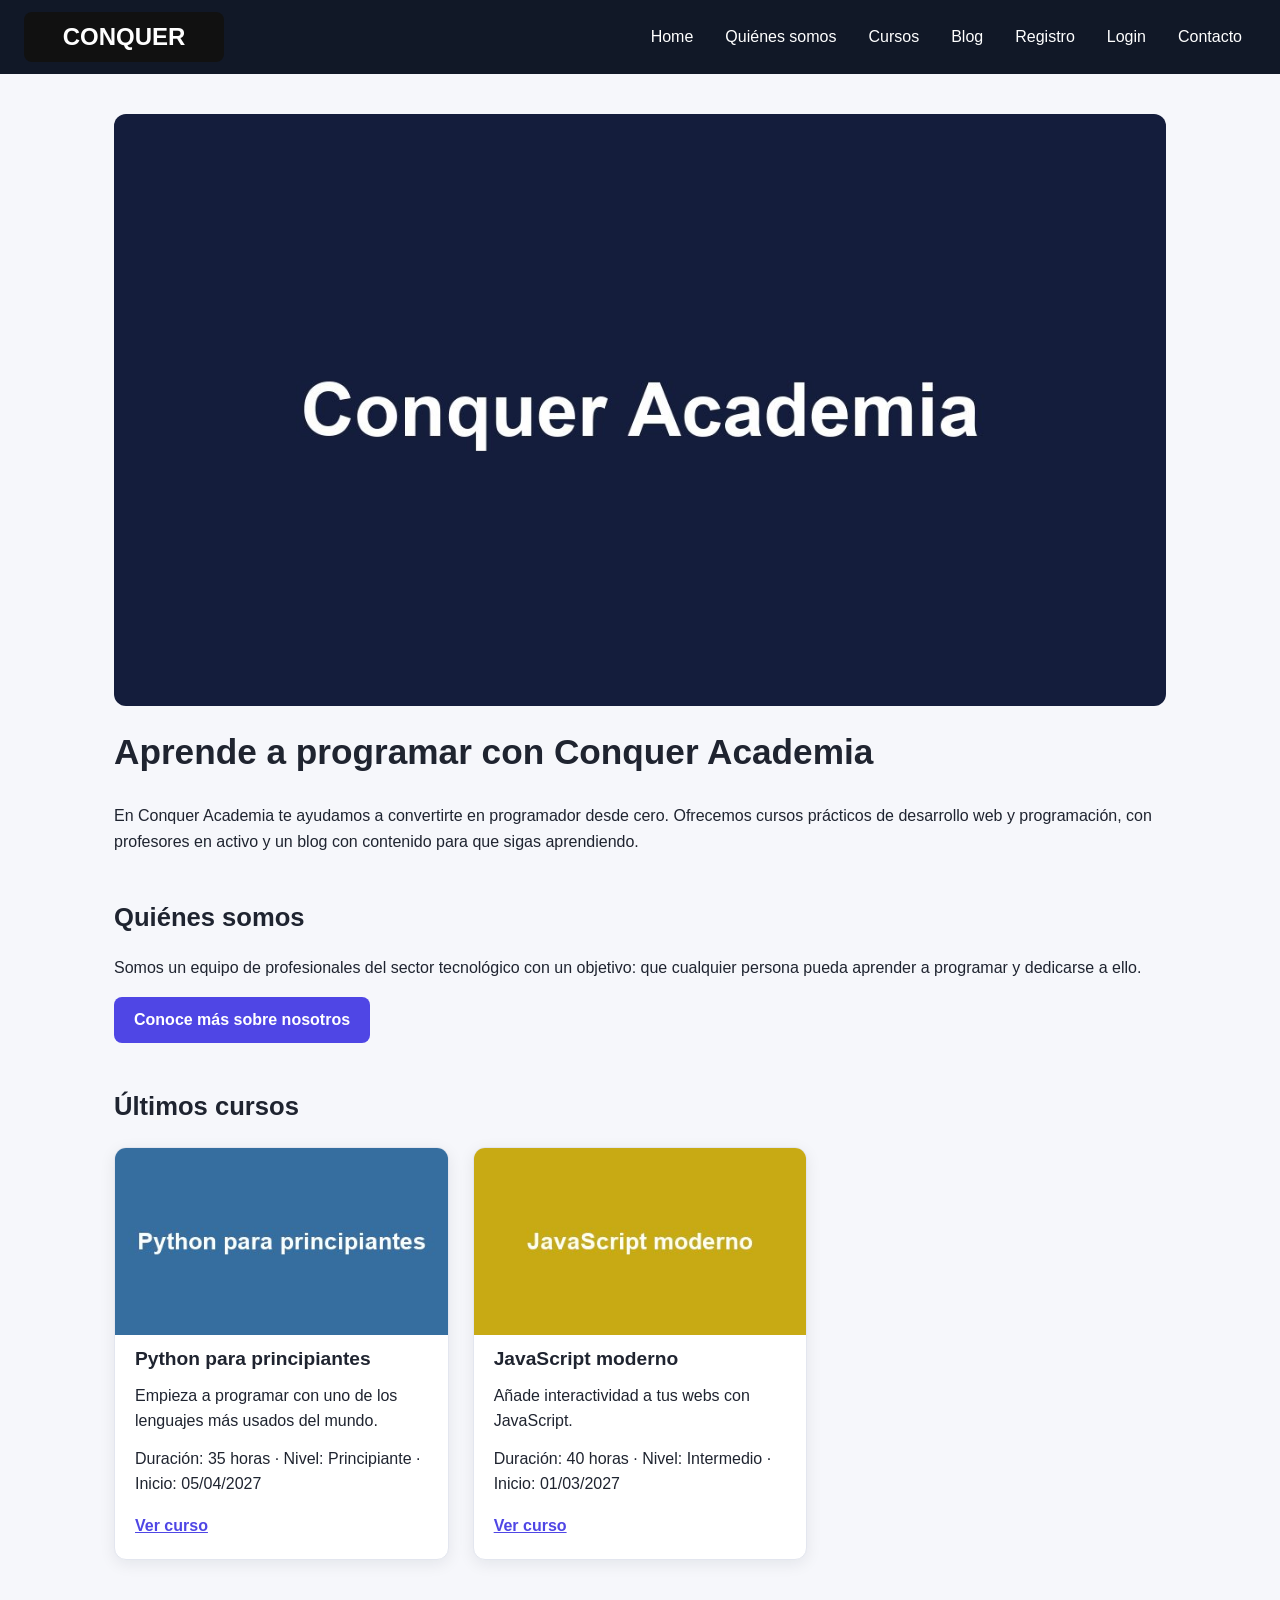
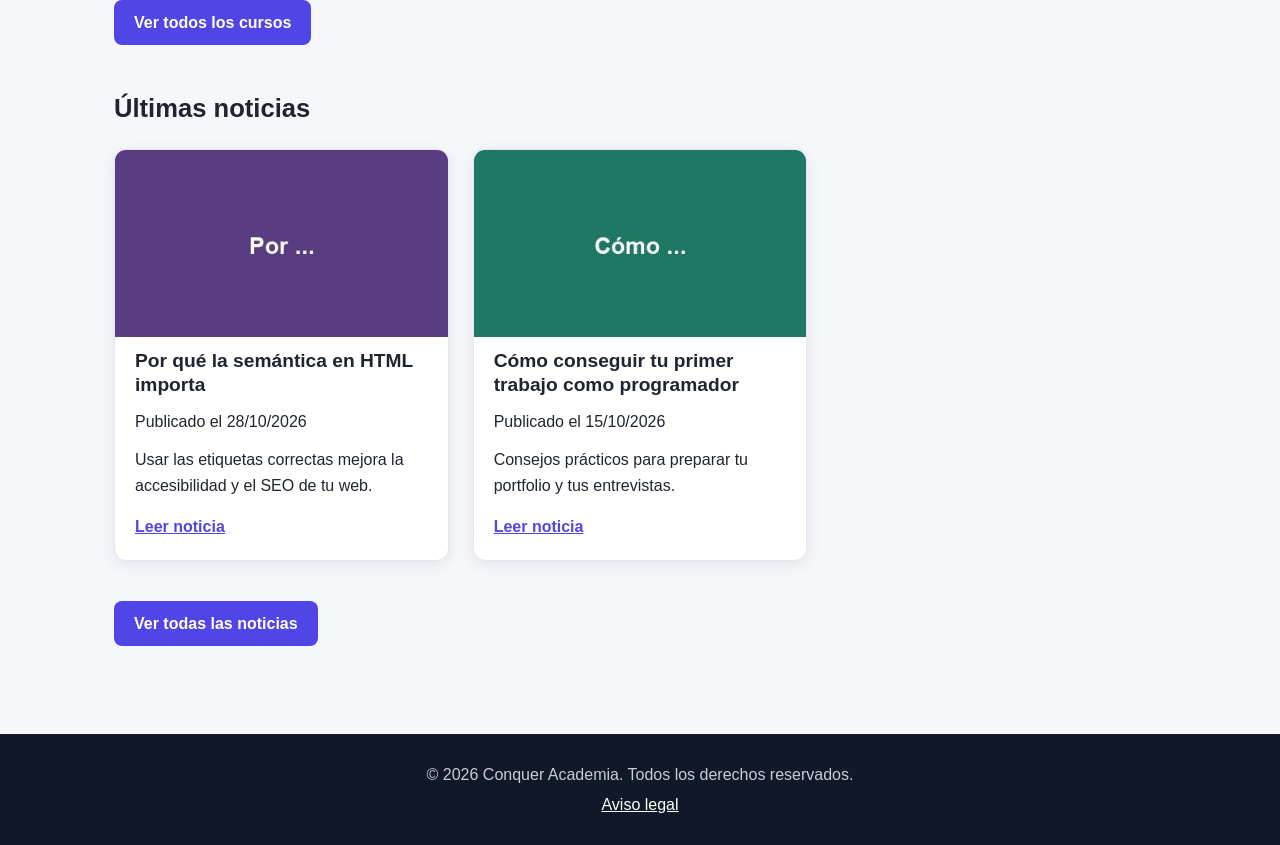
<file: index.html>
<!DOCTYPE html>
<html lang="es">
<head>
  <meta charset="UTF-8">
  <meta name="viewport" content="width=device-width, initial-scale=1.0">
  <title>Inicio | Conquer Academia</title>
  <meta name="description" content="Conquer Academia: cursos online de programación y desarrollo web con profesores expertos y un blog con contenido útil.">
  <link rel="stylesheet" href="css/estilos.css">
</head>
<body>
  <header>
    <a href="index.html"><img src="img/logo-conquer.svg" alt="Logotipo de Conquer Academia" width="200" height="50"></a>
    <nav>
      <ul>
          <li><a href="index.html">Home</a></li>
          <li><a href="quienes-somos.html">Quiénes somos</a></li>
          <li><a href="cursos.html">Cursos</a></li>
          <li><a href="blog.html">Blog</a></li>
          <li><a href="registro.html">Registro</a></li>
          <li><a href="login.html">Login</a></li>
          <li><a href="contacto.html">Contacto</a></li>
      </ul>
    </nav>
  </header>

  <main>
    <section>
      <picture>
        <source media="(max-width: 600px)" srcset="img/home/hero-movil-400.jpg 400w, img/home/hero-movil-800.jpg 800w">
        <source media="(min-width: 601px)" srcset="img/home/hero-800.jpg 800w, img/home/hero-1200.jpg 1200w">
        <img src="img/home/hero-1200.jpg" alt="Alumnos aprendiendo a programar en Conquer Academia" width="1200" height="675">
      </picture>
      <h1>Aprende a programar con Conquer Academia</h1>
      <p>En Conquer Academia te ayudamos a convertirte en programador desde cero. Ofrecemos cursos prácticos de desarrollo web y programación, con profesores en activo y un blog con contenido para que sigas aprendiendo.</p>
    </section>

    <section>
      <h2>Quiénes somos</h2>
      <p>Somos un equipo de profesionales del sector tecnológico con un objetivo: que cualquier persona pueda aprender a programar y dedicarse a ello.</p>
      <a href="quienes-somos.html">Conoce más sobre nosotros</a>
    </section>

    <section>
      <h2>Últimos cursos</h2>
      <article>
        <img src="img/cursos/python-800.jpg" srcset="img/cursos/python-400.jpg 400w, img/cursos/python-800.jpg 800w, img/cursos/python-1200.jpg 1200w" sizes="(max-width: 600px) 400px, 400px" alt="Imagen del curso Python para principiantes" width="800" height="450">
        <h3>Python para principiantes</h3>
        <p>Empieza a programar con uno de los lenguajes más usados del mundo.</p>
        <p>Duración: 35 horas · Nivel: Principiante · Inicio: <time>05/04/2027</time></p>
        <a href="curso-python.html">Ver curso</a>
      </article>
      <article>
        <img src="img/cursos/javascript-800.jpg" srcset="img/cursos/javascript-400.jpg 400w, img/cursos/javascript-800.jpg 800w, img/cursos/javascript-1200.jpg 1200w" sizes="(max-width: 600px) 400px, 400px" alt="Imagen del curso JavaScript moderno" width="800" height="450">
        <h3>JavaScript moderno</h3>
        <p>Añade interactividad a tus webs con JavaScript.</p>
        <p>Duración: 40 horas · Nivel: Intermedio · Inicio: <time>01/03/2027</time></p>
        <a href="curso-javascript.html">Ver curso</a>
      </article>
      <p><a href="cursos.html">Ver todos los cursos</a></p>
    </section>

    <section>
      <h2>Últimas noticias</h2>
      <article>
        <img src="img/blog/semantica-800.jpg" srcset="img/blog/semantica-400.jpg 400w, img/blog/semantica-800.jpg 800w, img/blog/semantica-1200.jpg 1200w" sizes="(max-width: 600px) 400px, 400px" alt="Imagen de la noticia: Por qué la semántica en HTML importa" width="800" height="450">
        <h3>Por qué la semántica en HTML importa</h3>
        <p>Publicado el <time>28/10/2026</time></p>
        <p>Usar las etiquetas correctas mejora la accesibilidad y el SEO de tu web.</p>
        <a href="noticia-semantica-html.html">Leer noticia</a>
      </article>
      <article>
        <img src="img/blog/trabajo-800.jpg" srcset="img/blog/trabajo-400.jpg 400w, img/blog/trabajo-800.jpg 800w, img/blog/trabajo-1200.jpg 1200w" sizes="(max-width: 600px) 400px, 400px" alt="Imagen de la noticia: Cómo conseguir tu primer trabajo como programador" width="800" height="450">
        <h3>Cómo conseguir tu primer trabajo como programador</h3>
        <p>Publicado el <time>15/10/2026</time></p>
        <p>Consejos prácticos para preparar tu portfolio y tus entrevistas.</p>
        <a href="noticia-primer-trabajo.html">Leer noticia</a>
      </article>
      <p><a href="blog.html">Ver todas las noticias</a></p>
    </section>
  </main>

  <footer>
    <p>&copy; 2026 Conquer Academia. Todos los derechos reservados.</p>
    <p><a href="aviso-legal.html">Aviso legal</a></p>
  </footer>
</body>
</html>
</file>
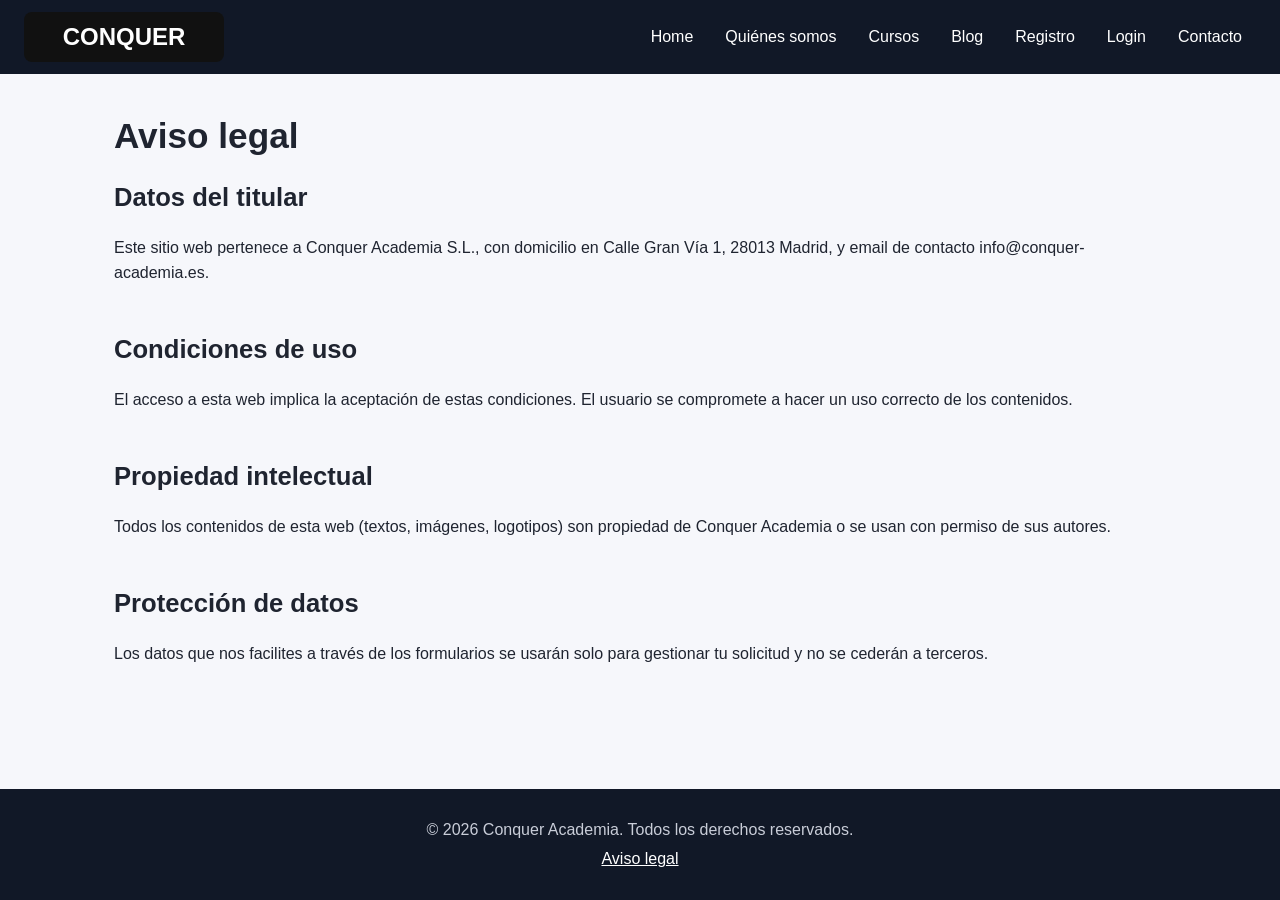
<file: aviso-legal.html>
<!DOCTYPE html>
<html lang="es">
<head>
  <meta charset="UTF-8">
  <meta name="viewport" content="width=device-width, initial-scale=1.0">
  <title>Aviso legal | Conquer Academia</title>
  <meta name="description" content="Aviso legal de Conquer Academia: datos del titular, condiciones de uso y protección de datos.">
  <link rel="stylesheet" href="css/estilos.css">
</head>
<body>
  <header>
    <a href="index.html"><img src="img/logo-conquer.svg" alt="Logotipo de Conquer Academia" width="200" height="50"></a>
    <nav>
      <ul>
          <li><a href="index.html">Home</a></li>
          <li><a href="quienes-somos.html">Quiénes somos</a></li>
          <li><a href="cursos.html">Cursos</a></li>
          <li><a href="blog.html">Blog</a></li>
          <li><a href="registro.html">Registro</a></li>
          <li><a href="login.html">Login</a></li>
          <li><a href="contacto.html">Contacto</a></li>
      </ul>
    </nav>
  </header>

  <main>
    <h1>Aviso legal</h1>

    <section>
      <h2>Datos del titular</h2>
      <p>Este sitio web pertenece a Conquer Academia S.L., con domicilio en Calle Gran Vía 1, 28013 Madrid, y email de contacto info@conquer-academia.es.</p>
    </section>

    <section>
      <h2>Condiciones de uso</h2>
      <p>El acceso a esta web implica la aceptación de estas condiciones. El usuario se compromete a hacer un uso correcto de los contenidos.</p>
    </section>

    <section>
      <h2>Propiedad intelectual</h2>
      <p>Todos los contenidos de esta web (textos, imágenes, logotipos) son propiedad de Conquer Academia o se usan con permiso de sus autores.</p>
    </section>

    <section>
      <h2>Protección de datos</h2>
      <p>Los datos que nos facilites a través de los formularios se usarán solo para gestionar tu solicitud y no se cederán a terceros.</p>
    </section>
  </main>

  <footer>
    <p>&copy; 2026 Conquer Academia. Todos los derechos reservados.</p>
    <p><a href="aviso-legal.html">Aviso legal</a></p>
  </footer>
</body>
</html>
</file>
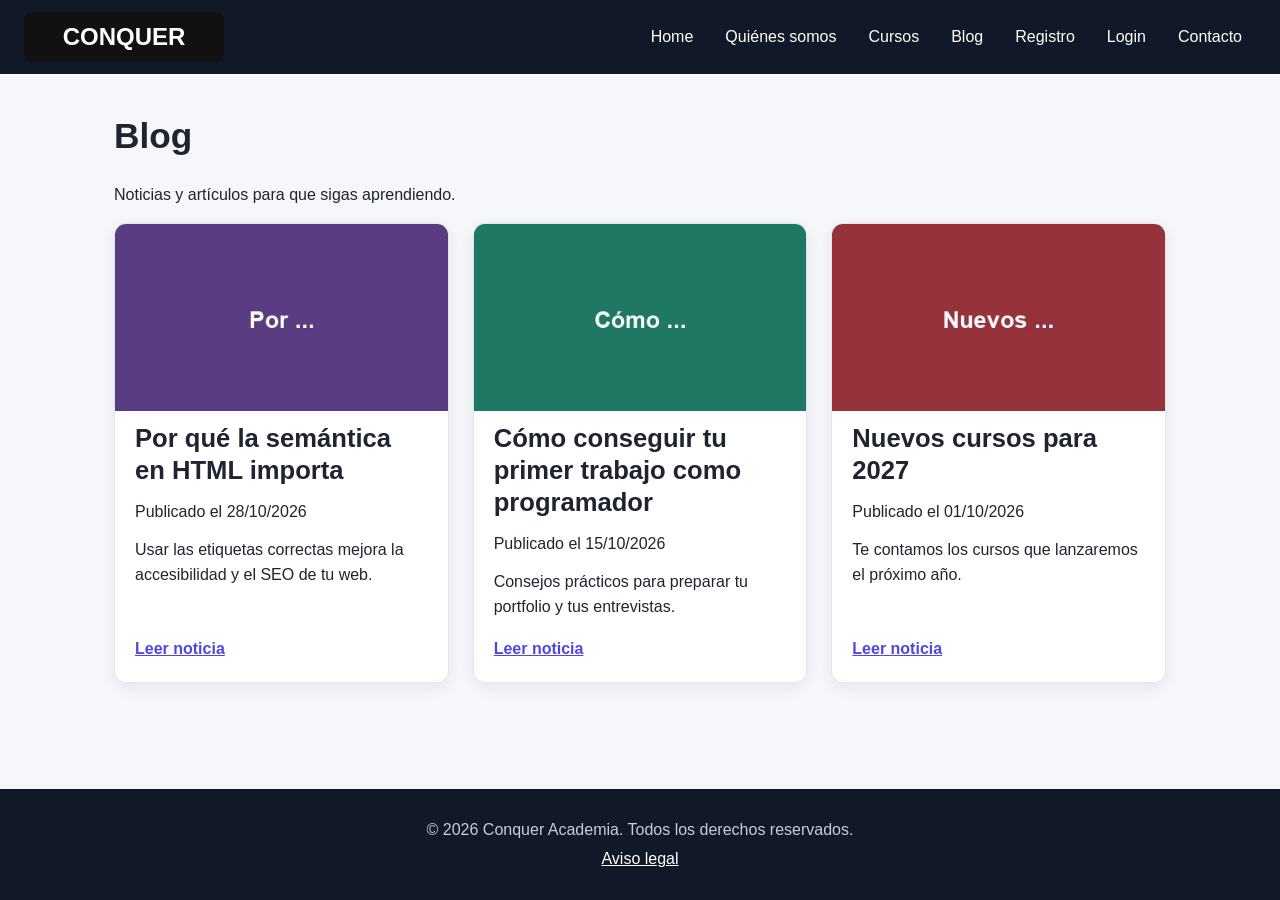
<file: blog.html>
<!DOCTYPE html>
<html lang="es">
<head>
  <meta charset="UTF-8">
  <meta name="viewport" content="width=device-width, initial-scale=1.0">
  <title>Blog | Conquer Academia</title>
  <meta name="description" content="Blog de Conquer Academia: noticias, consejos y artículos sobre programación y desarrollo web.">
  <link rel="stylesheet" href="css/estilos.css">
</head>
<body>
  <header>
    <a href="index.html"><img src="img/logo-conquer.svg" alt="Logotipo de Conquer Academia" width="200" height="50"></a>
    <nav>
      <ul>
          <li><a href="index.html">Home</a></li>
          <li><a href="quienes-somos.html">Quiénes somos</a></li>
          <li><a href="cursos.html">Cursos</a></li>
          <li><a href="blog.html">Blog</a></li>
          <li><a href="registro.html">Registro</a></li>
          <li><a href="login.html">Login</a></li>
          <li><a href="contacto.html">Contacto</a></li>
      </ul>
    </nav>
  </header>

  <main>
    <h1>Blog</h1>
    <p>Noticias y artículos para que sigas aprendiendo.</p>
    <section>
      <article>
        <img src="img/blog/semantica-800.jpg" srcset="img/blog/semantica-400.jpg 400w, img/blog/semantica-800.jpg 800w, img/blog/semantica-1200.jpg 1200w" sizes="(max-width: 600px) 400px, 400px" alt="Imagen de la noticia: Por qué la semántica en HTML importa" width="800" height="450">
        <h2>Por qué la semántica en HTML importa</h2>
        <p>Publicado el <time>28/10/2026</time></p>
        <p>Usar las etiquetas correctas mejora la accesibilidad y el SEO de tu web.</p>
        <a href="noticia-semantica-html.html">Leer noticia</a>
      </article>
      <article>
        <img src="img/blog/trabajo-800.jpg" srcset="img/blog/trabajo-400.jpg 400w, img/blog/trabajo-800.jpg 800w, img/blog/trabajo-1200.jpg 1200w" sizes="(max-width: 600px) 400px, 400px" alt="Imagen de la noticia: Cómo conseguir tu primer trabajo como programador" width="800" height="450">
        <h2>Cómo conseguir tu primer trabajo como programador</h2>
        <p>Publicado el <time>15/10/2026</time></p>
        <p>Consejos prácticos para preparar tu portfolio y tus entrevistas.</p>
        <a href="noticia-primer-trabajo.html">Leer noticia</a>
      </article>
      <article>
        <img src="img/blog/nuevos-cursos-800.jpg" srcset="img/blog/nuevos-cursos-400.jpg 400w, img/blog/nuevos-cursos-800.jpg 800w, img/blog/nuevos-cursos-1200.jpg 1200w" sizes="(max-width: 600px) 400px, 400px" alt="Imagen de la noticia: Nuevos cursos para 2027" width="800" height="450">
        <h2>Nuevos cursos para 2027</h2>
        <p>Publicado el <time>01/10/2026</time></p>
        <p>Te contamos los cursos que lanzaremos el próximo año.</p>
        <a href="noticia-nuevos-cursos.html">Leer noticia</a>
      </article>
    </section>
  </main>

  <footer>
    <p>&copy; 2026 Conquer Academia. Todos los derechos reservados.</p>
    <p><a href="aviso-legal.html">Aviso legal</a></p>
  </footer>
</body>
</html>
</file>
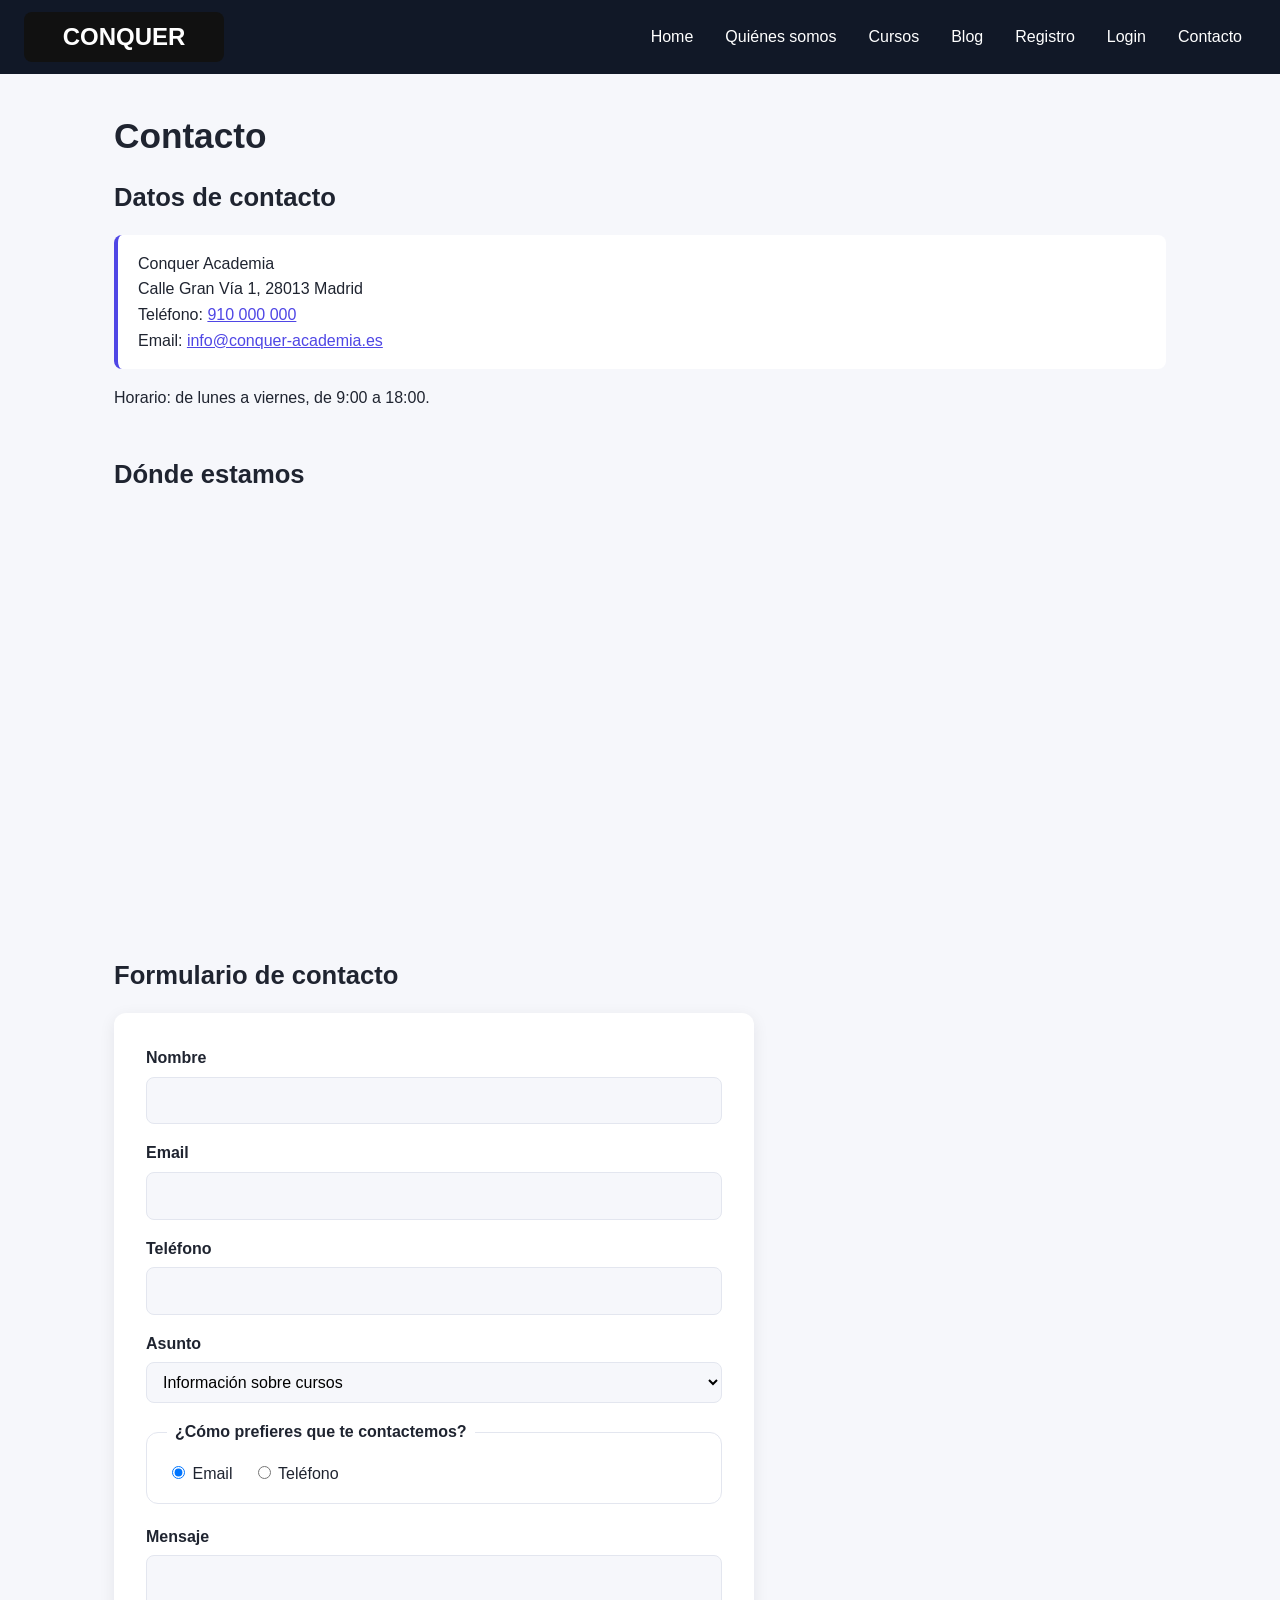
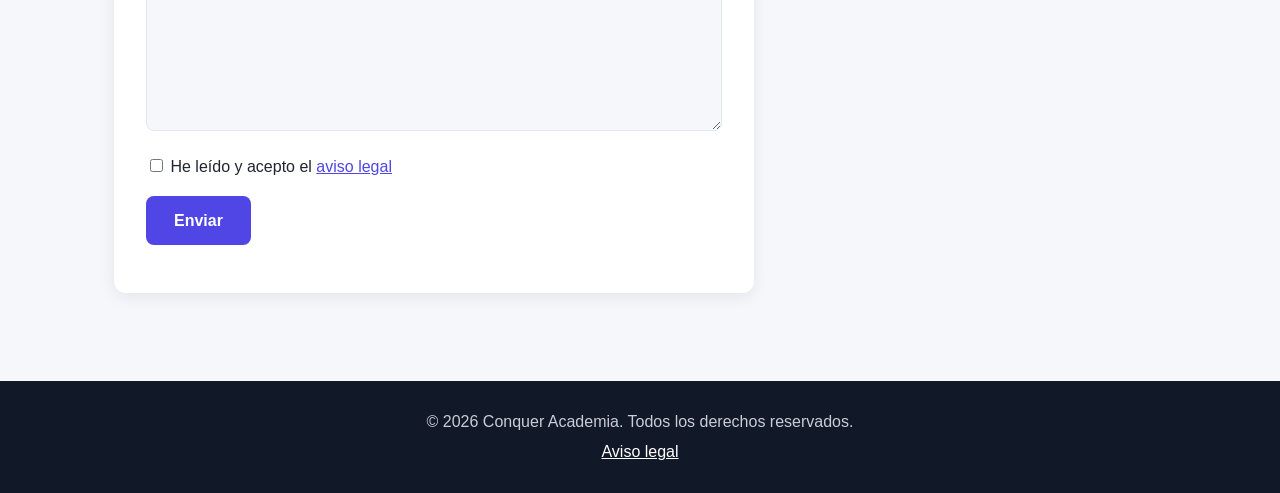
<file: contacto.html>
<!DOCTYPE html>
<html lang="es">
<head>
  <meta charset="UTF-8">
  <meta name="viewport" content="width=device-width, initial-scale=1.0">
  <title>Contacto | Conquer Academia</title>
  <meta name="description" content="Contacta con Conquer Academia: teléfono, email, dirección, mapa y formulario de contacto.">
  <link rel="stylesheet" href="css/estilos.css">
</head>
<body>
  <header>
    <a href="index.html"><img src="img/logo-conquer.svg" alt="Logotipo de Conquer Academia" width="200" height="50"></a>
    <nav>
      <ul>
          <li><a href="index.html">Home</a></li>
          <li><a href="quienes-somos.html">Quiénes somos</a></li>
          <li><a href="cursos.html">Cursos</a></li>
          <li><a href="blog.html">Blog</a></li>
          <li><a href="registro.html">Registro</a></li>
          <li><a href="login.html">Login</a></li>
          <li><a href="contacto.html">Contacto</a></li>
      </ul>
    </nav>
  </header>

  <main>
    <h1>Contacto</h1>

    <section>
      <h2>Datos de contacto</h2>
      <address>
        Conquer Academia<br>
        Calle Gran Vía 1, 28013 Madrid<br>
        Teléfono: <a href="tel:+34910000000">910 000 000</a><br>
        Email: <a href="mailto:info@conquer-academia.es">info@conquer-academia.es</a>
      </address>
      <p>Horario: de lunes a viernes, de 9:00 a 18:00.</p>
    </section>

    <section>
      <h2>Dónde estamos</h2>
      <iframe src="https://maps.google.com/maps?q=Gran%20Via%201%20Madrid&amp;output=embed" width="600" height="400" title="Mapa de la ubicación de Conquer Academia" loading="lazy"></iframe>
    </section>

    <section>
      <h2>Formulario de contacto</h2>
      <form action="#" method="post">
        <p>
          <label for="nombre">Nombre</label>
          <input type="text" id="nombre" name="nombre" required>
        </p>
        <p>
          <label for="email">Email</label>
          <input type="email" id="email" name="email" required>
        </p>
        <p>
          <label for="telefono">Teléfono</label>
          <input type="tel" id="telefono" name="telefono">
        </p>
        <p>
          <label for="asunto">Asunto</label>
          <select id="asunto" name="asunto">
            <option value="informacion">Información sobre cursos</option>
            <option value="matricula">Matrícula</option>
            <option value="otro">Otro</option>
          </select>
        </p>
        <fieldset>
          <legend>¿Cómo prefieres que te contactemos?</legend>
          <input type="radio" id="por-email" name="preferencia" value="email" checked>
          <label for="por-email">Email</label>
          <input type="radio" id="por-telefono" name="preferencia" value="telefono">
          <label for="por-telefono">Teléfono</label>
        </fieldset>
        <p>
          <label for="mensaje">Mensaje</label>
          <textarea id="mensaje" name="mensaje" rows="6" cols="40" required></textarea>
        </p>
        <p>
          <input type="checkbox" id="privacidad" name="privacidad" required>
          <label for="privacidad">He leído y acepto el <a href="aviso-legal.html">aviso legal</a></label>
        </p>
        <p><button type="submit">Enviar</button></p>
      </form>
    </section>
  </main>

  <footer>
    <p>&copy; 2026 Conquer Academia. Todos los derechos reservados.</p>
    <p><a href="aviso-legal.html">Aviso legal</a></p>
  </footer>
</body>
</html>
</file>
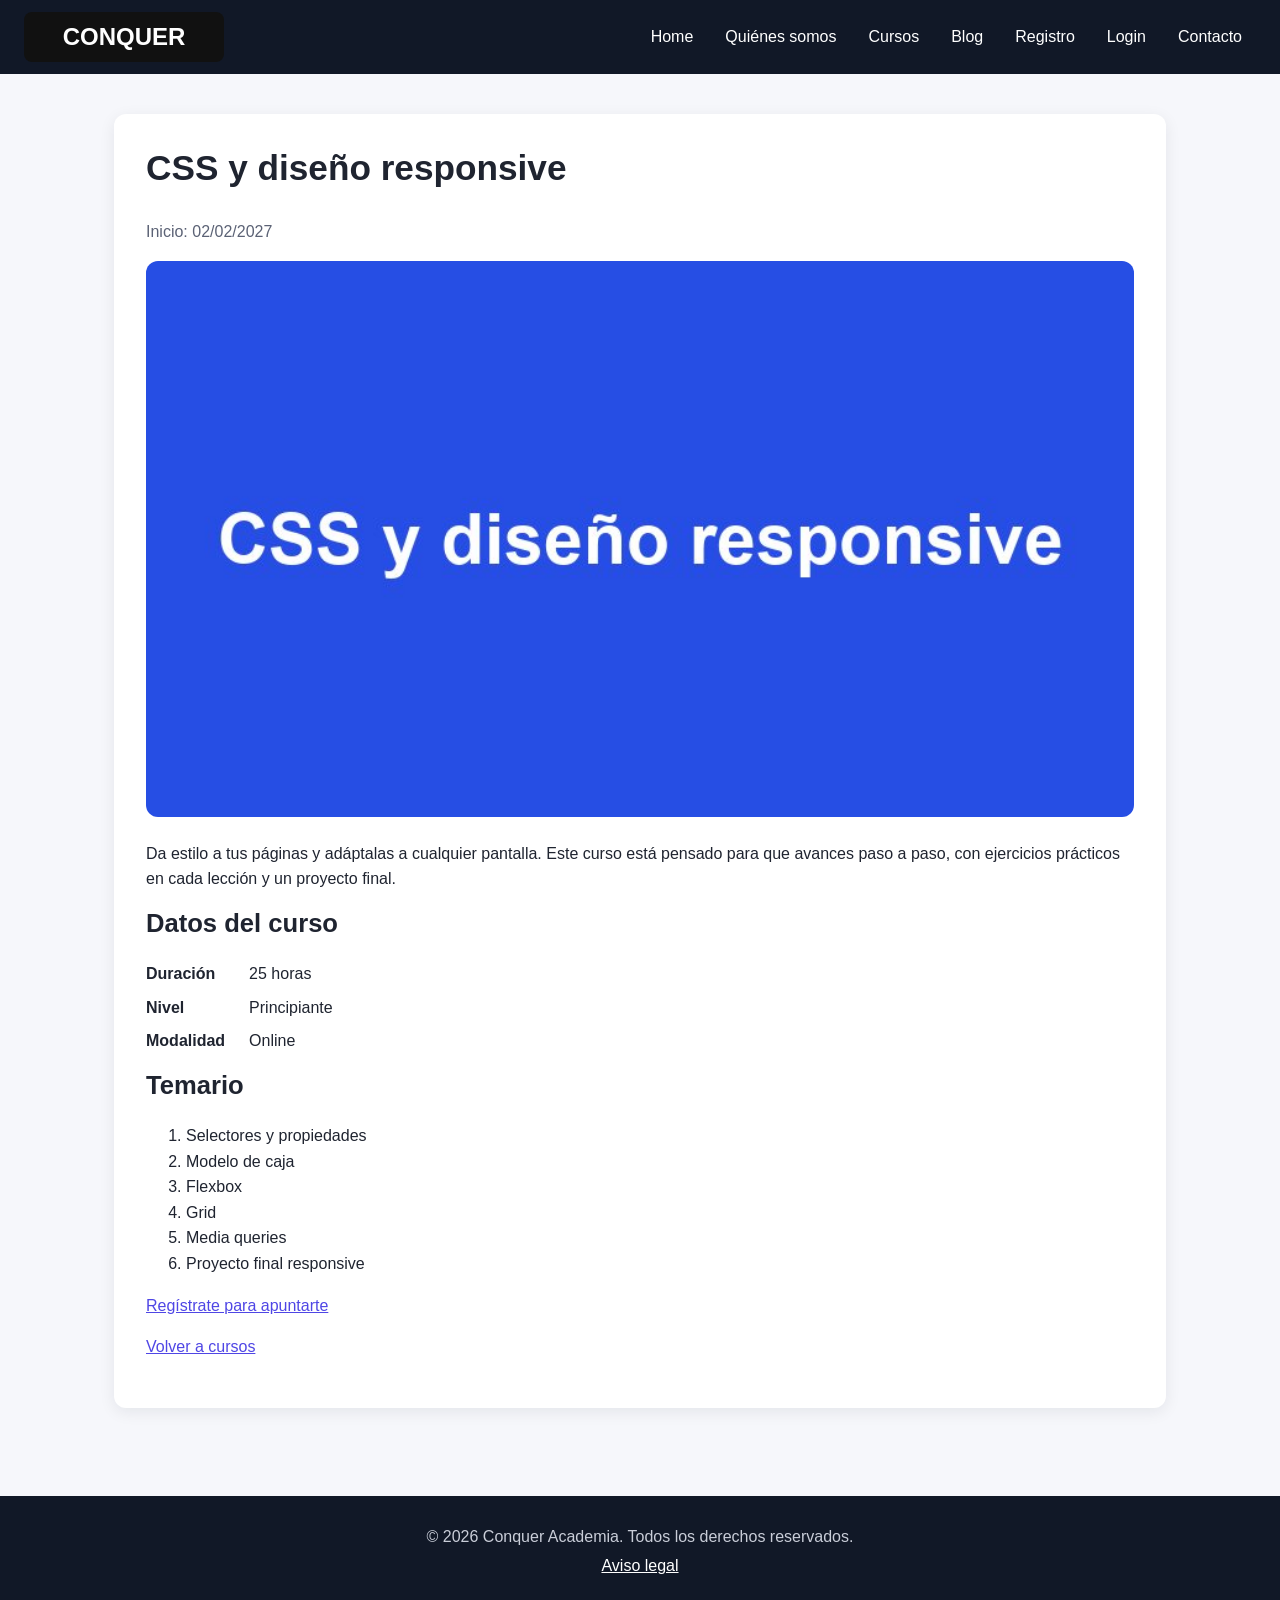
<file: curso-css.html>
<!DOCTYPE html>
<html lang="es">
<head>
  <meta charset="UTF-8">
  <meta name="viewport" content="width=device-width, initial-scale=1.0">
  <title>CSS y diseño responsive | Conquer Academia</title>
  <meta name="description" content="Curso CSS y diseño responsive en Conquer Academia. Da estilo a tus páginas y adáptalas a cualquier pantalla.">
  <link rel="stylesheet" href="css/estilos.css">
</head>
<body>
  <header>
    <a href="index.html"><img src="img/logo-conquer.svg" alt="Logotipo de Conquer Academia" width="200" height="50"></a>
    <nav>
      <ul>
          <li><a href="index.html">Home</a></li>
          <li><a href="quienes-somos.html">Quiénes somos</a></li>
          <li><a href="cursos.html">Cursos</a></li>
          <li><a href="blog.html">Blog</a></li>
          <li><a href="registro.html">Registro</a></li>
          <li><a href="login.html">Login</a></li>
          <li><a href="contacto.html">Contacto</a></li>
      </ul>
    </nav>
  </header>

  <main>
    <article>
      <header>
        <h1>CSS y diseño responsive</h1>
        <p>Inicio: <time>02/02/2027</time></p>
      </header>
      <img src="img/cursos/css-800.jpg" srcset="img/cursos/css-400.jpg 400w, img/cursos/css-800.jpg 800w, img/cursos/css-1200.jpg 1200w" sizes="(max-width: 600px) 400px, 800px" alt="Imagen principal del curso CSS y diseño responsive" width="800" height="450">
      <p>Da estilo a tus páginas y adáptalas a cualquier pantalla. Este curso está pensado para que avances paso a paso, con ejercicios prácticos en cada lección y un proyecto final.</p>

      <section>
        <h2>Datos del curso</h2>
        <dl>
          <dt>Duración</dt>
          <dd>25 horas</dd>
          <dt>Nivel</dt>
          <dd>Principiante</dd>
          <dt>Modalidad</dt>
          <dd>Online</dd>
        </dl>
      </section>

      <section>
        <h2>Temario</h2>
        <ol>
          <li>Selectores y propiedades</li>
          <li>Modelo de caja</li>
          <li>Flexbox</li>
          <li>Grid</li>
          <li>Media queries</li>
          <li>Proyecto final responsive</li>
        </ol>
      </section>

      <p><a href="registro.html">Regístrate para apuntarte</a></p>
      <p><a href="cursos.html">Volver a cursos</a></p>
    </article>
  </main>

  <footer>
    <p>&copy; 2026 Conquer Academia. Todos los derechos reservados.</p>
    <p><a href="aviso-legal.html">Aviso legal</a></p>
  </footer>
</body>
</html>
</file>
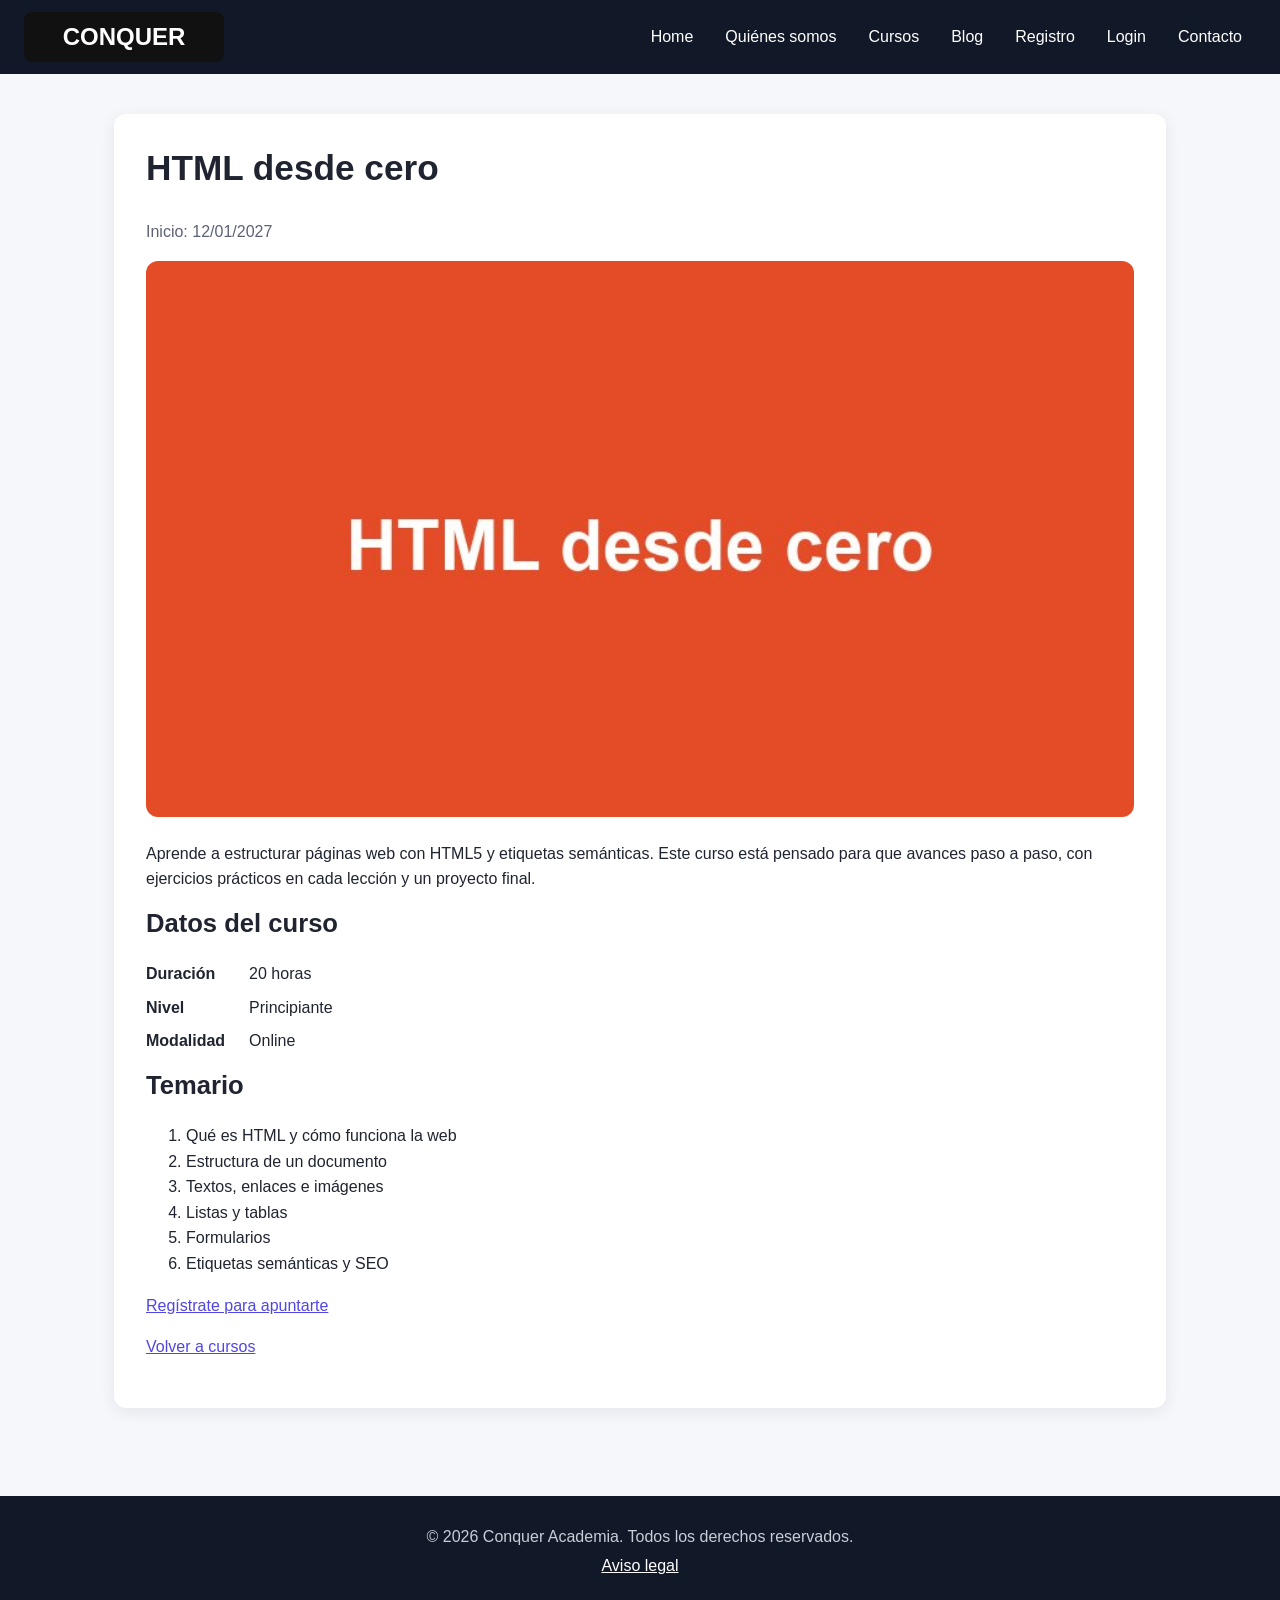
<file: curso-html.html>
<!DOCTYPE html>
<html lang="es">
<head>
  <meta charset="UTF-8">
  <meta name="viewport" content="width=device-width, initial-scale=1.0">
  <title>HTML desde cero | Conquer Academia</title>
  <meta name="description" content="Curso HTML desde cero en Conquer Academia. Aprende a estructurar páginas web con HTML5 y etiquetas semánticas.">
  <link rel="stylesheet" href="css/estilos.css">
</head>
<body>
  <header>
    <a href="index.html"><img src="img/logo-conquer.svg" alt="Logotipo de Conquer Academia" width="200" height="50"></a>
    <nav>
      <ul>
          <li><a href="index.html">Home</a></li>
          <li><a href="quienes-somos.html">Quiénes somos</a></li>
          <li><a href="cursos.html">Cursos</a></li>
          <li><a href="blog.html">Blog</a></li>
          <li><a href="registro.html">Registro</a></li>
          <li><a href="login.html">Login</a></li>
          <li><a href="contacto.html">Contacto</a></li>
      </ul>
    </nav>
  </header>

  <main>
    <article>
      <header>
        <h1>HTML desde cero</h1>
        <p>Inicio: <time>12/01/2027</time></p>
      </header>
      <img src="img/cursos/html-800.jpg" srcset="img/cursos/html-400.jpg 400w, img/cursos/html-800.jpg 800w, img/cursos/html-1200.jpg 1200w" sizes="(max-width: 600px) 400px, 800px" alt="Imagen principal del curso HTML desde cero" width="800" height="450">
      <p>Aprende a estructurar páginas web con HTML5 y etiquetas semánticas. Este curso está pensado para que avances paso a paso, con ejercicios prácticos en cada lección y un proyecto final.</p>

      <section>
        <h2>Datos del curso</h2>
        <dl>
          <dt>Duración</dt>
          <dd>20 horas</dd>
          <dt>Nivel</dt>
          <dd>Principiante</dd>
          <dt>Modalidad</dt>
          <dd>Online</dd>
        </dl>
      </section>

      <section>
        <h2>Temario</h2>
        <ol>
          <li>Qué es HTML y cómo funciona la web</li>
          <li>Estructura de un documento</li>
          <li>Textos, enlaces e imágenes</li>
          <li>Listas y tablas</li>
          <li>Formularios</li>
          <li>Etiquetas semánticas y SEO</li>
        </ol>
      </section>

      <p><a href="registro.html">Regístrate para apuntarte</a></p>
      <p><a href="cursos.html">Volver a cursos</a></p>
    </article>
  </main>

  <footer>
    <p>&copy; 2026 Conquer Academia. Todos los derechos reservados.</p>
    <p><a href="aviso-legal.html">Aviso legal</a></p>
  </footer>
</body>
</html>
</file>
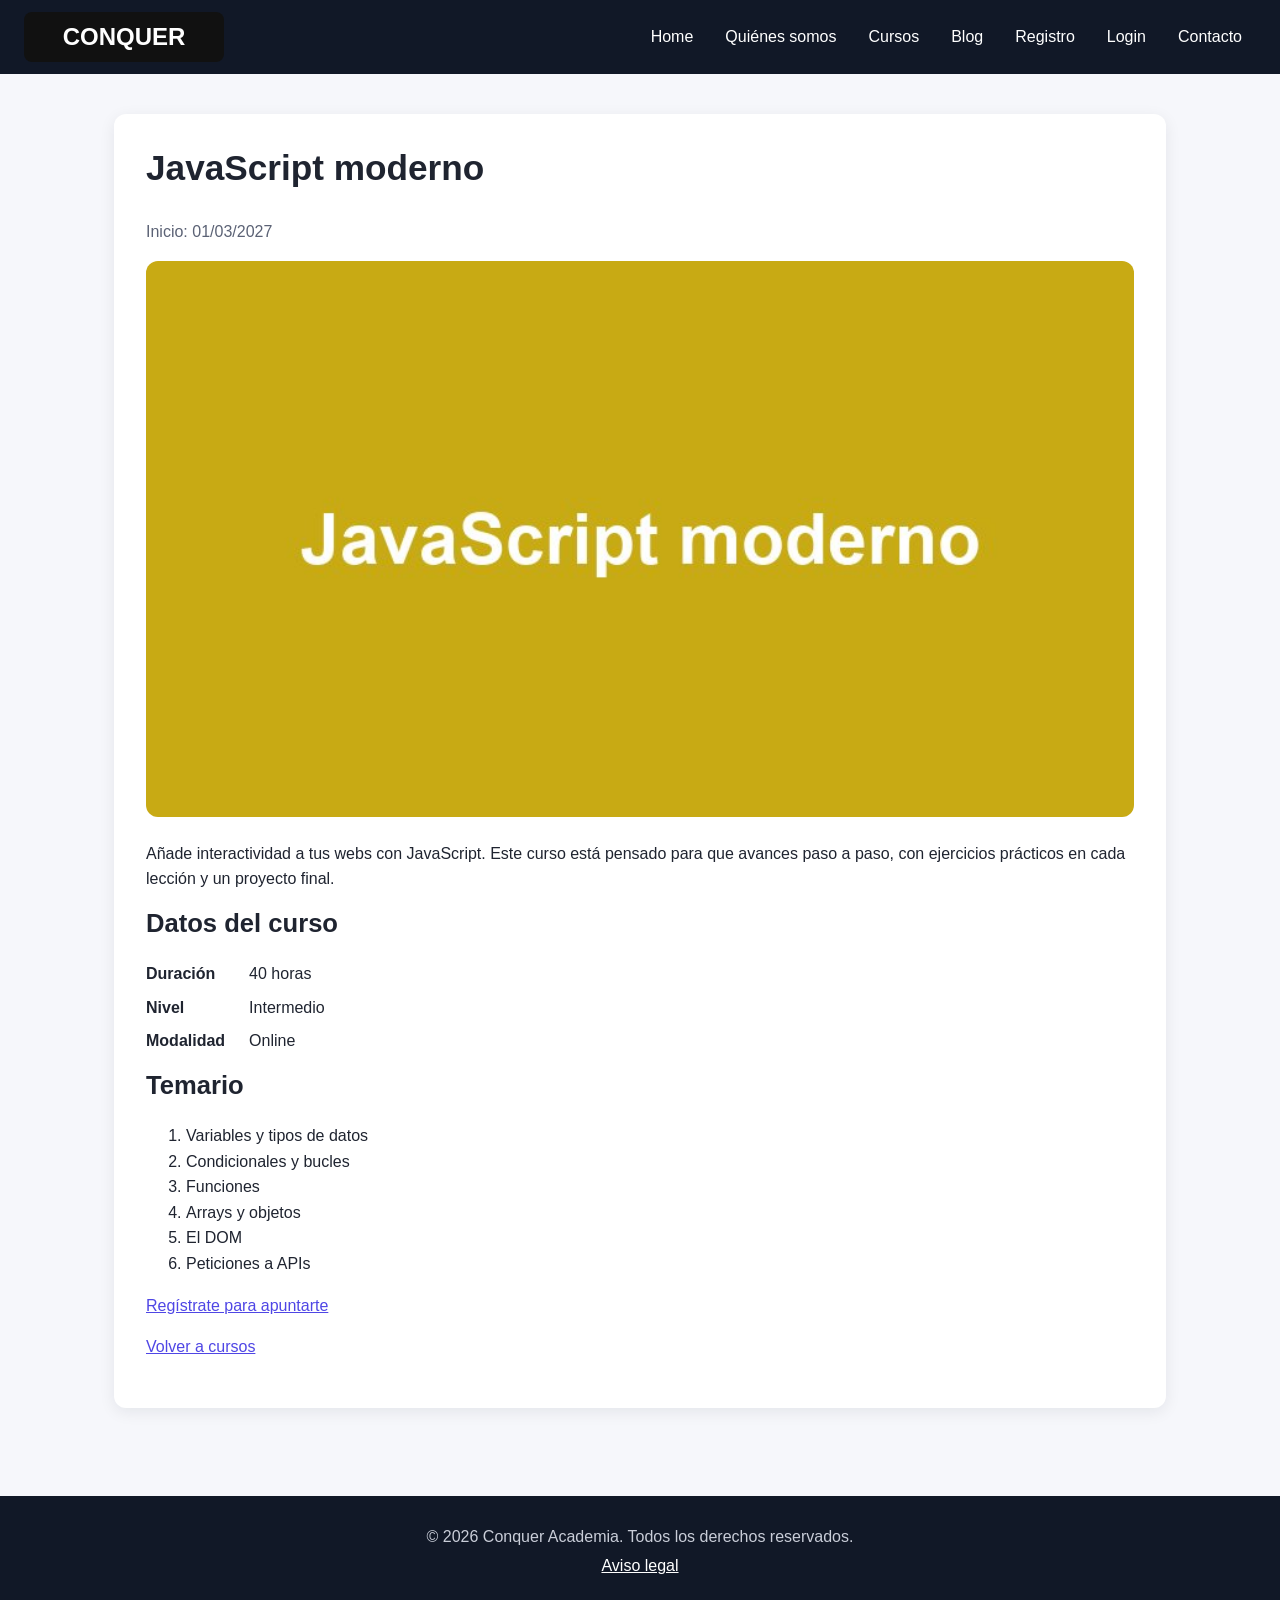
<file: curso-javascript.html>
<!DOCTYPE html>
<html lang="es">
<head>
  <meta charset="UTF-8">
  <meta name="viewport" content="width=device-width, initial-scale=1.0">
  <title>JavaScript moderno | Conquer Academia</title>
  <meta name="description" content="Curso JavaScript moderno en Conquer Academia. Añade interactividad a tus webs con JavaScript.">
  <link rel="stylesheet" href="css/estilos.css">
</head>
<body>
  <header>
    <a href="index.html"><img src="img/logo-conquer.svg" alt="Logotipo de Conquer Academia" width="200" height="50"></a>
    <nav>
      <ul>
          <li><a href="index.html">Home</a></li>
          <li><a href="quienes-somos.html">Quiénes somos</a></li>
          <li><a href="cursos.html">Cursos</a></li>
          <li><a href="blog.html">Blog</a></li>
          <li><a href="registro.html">Registro</a></li>
          <li><a href="login.html">Login</a></li>
          <li><a href="contacto.html">Contacto</a></li>
      </ul>
    </nav>
  </header>

  <main>
    <article>
      <header>
        <h1>JavaScript moderno</h1>
        <p>Inicio: <time>01/03/2027</time></p>
      </header>
      <img src="img/cursos/javascript-800.jpg" srcset="img/cursos/javascript-400.jpg 400w, img/cursos/javascript-800.jpg 800w, img/cursos/javascript-1200.jpg 1200w" sizes="(max-width: 600px) 400px, 800px" alt="Imagen principal del curso JavaScript moderno" width="800" height="450">
      <p>Añade interactividad a tus webs con JavaScript. Este curso está pensado para que avances paso a paso, con ejercicios prácticos en cada lección y un proyecto final.</p>

      <section>
        <h2>Datos del curso</h2>
        <dl>
          <dt>Duración</dt>
          <dd>40 horas</dd>
          <dt>Nivel</dt>
          <dd>Intermedio</dd>
          <dt>Modalidad</dt>
          <dd>Online</dd>
        </dl>
      </section>

      <section>
        <h2>Temario</h2>
        <ol>
          <li>Variables y tipos de datos</li>
          <li>Condicionales y bucles</li>
          <li>Funciones</li>
          <li>Arrays y objetos</li>
          <li>El DOM</li>
          <li>Peticiones a APIs</li>
        </ol>
      </section>

      <p><a href="registro.html">Regístrate para apuntarte</a></p>
      <p><a href="cursos.html">Volver a cursos</a></p>
    </article>
  </main>

  <footer>
    <p>&copy; 2026 Conquer Academia. Todos los derechos reservados.</p>
    <p><a href="aviso-legal.html">Aviso legal</a></p>
  </footer>
</body>
</html>
</file>
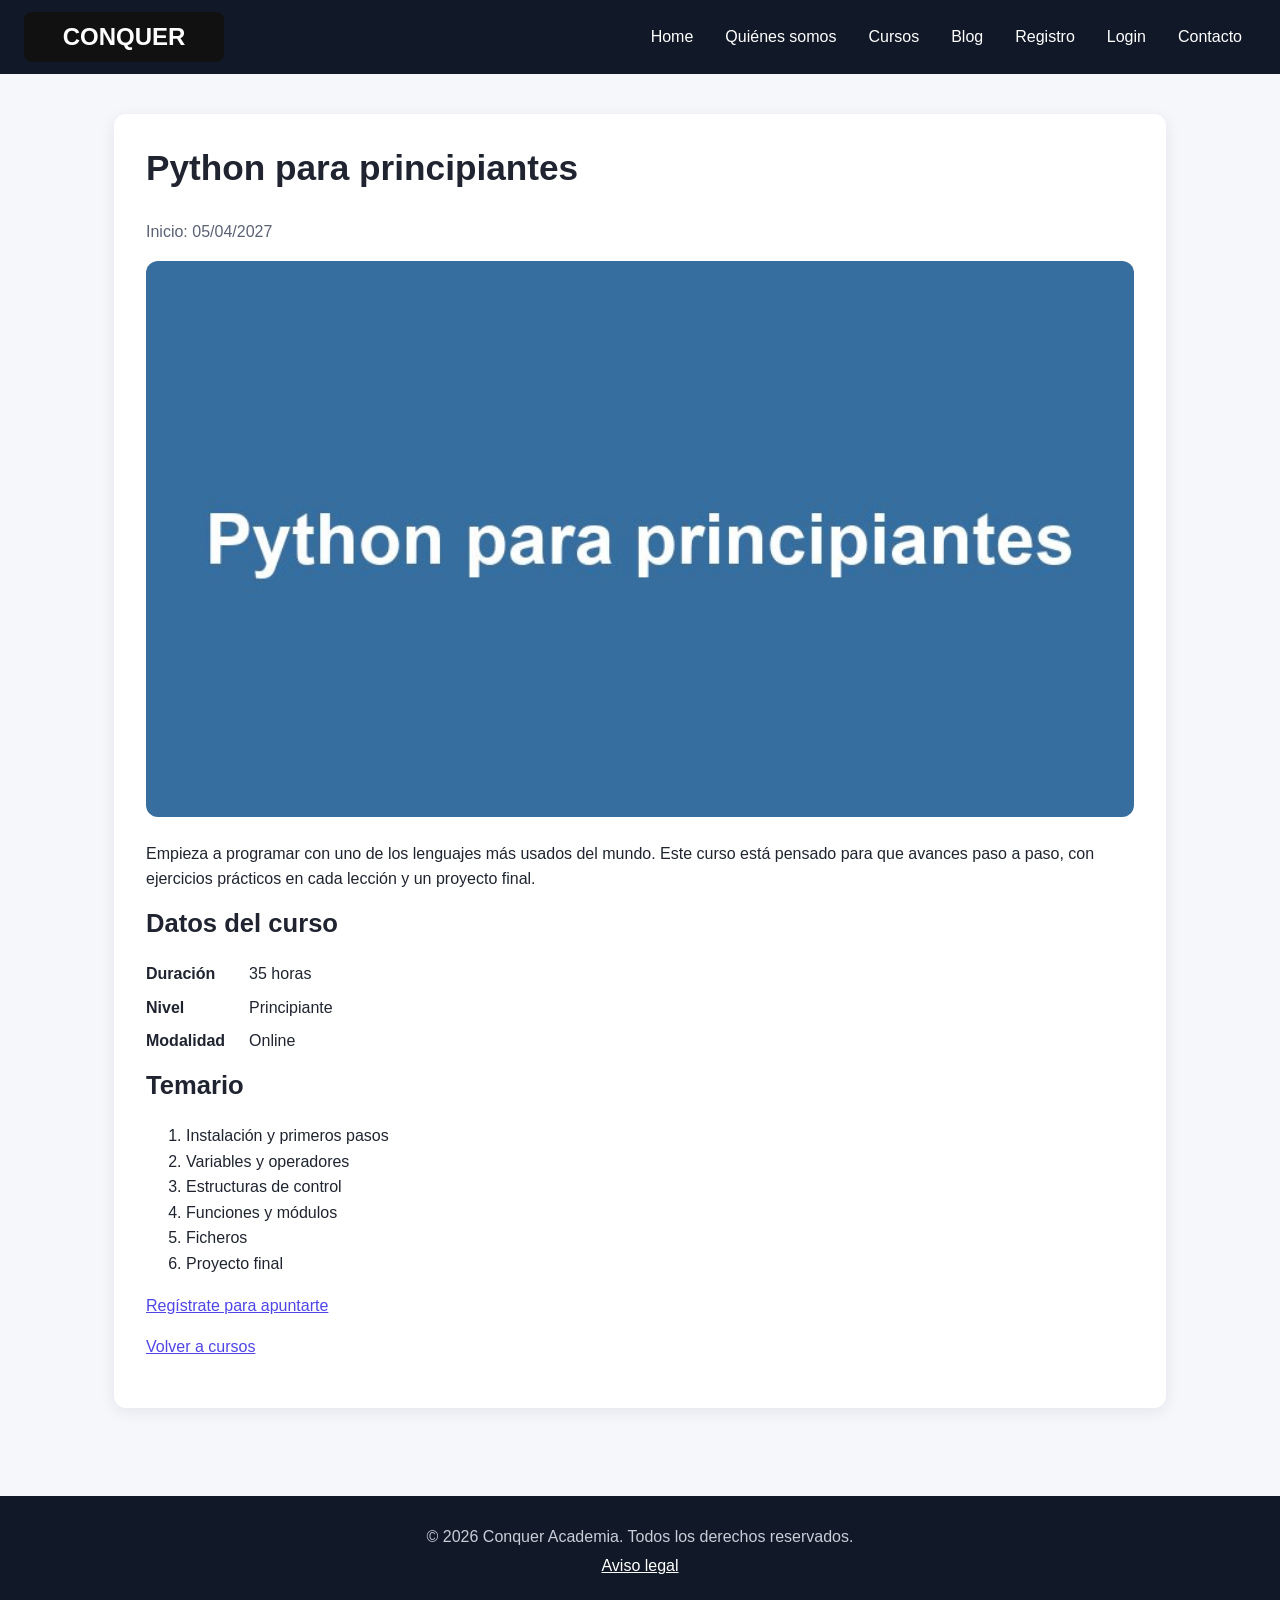
<file: curso-python.html>
<!DOCTYPE html>
<html lang="es">
<head>
  <meta charset="UTF-8">
  <meta name="viewport" content="width=device-width, initial-scale=1.0">
  <title>Python para principiantes | Conquer Academia</title>
  <meta name="description" content="Curso Python para principiantes en Conquer Academia. Empieza a programar con uno de los lenguajes más usados del mundo.">
  <link rel="stylesheet" href="css/estilos.css">
</head>
<body>
  <header>
    <a href="index.html"><img src="img/logo-conquer.svg" alt="Logotipo de Conquer Academia" width="200" height="50"></a>
    <nav>
      <ul>
          <li><a href="index.html">Home</a></li>
          <li><a href="quienes-somos.html">Quiénes somos</a></li>
          <li><a href="cursos.html">Cursos</a></li>
          <li><a href="blog.html">Blog</a></li>
          <li><a href="registro.html">Registro</a></li>
          <li><a href="login.html">Login</a></li>
          <li><a href="contacto.html">Contacto</a></li>
      </ul>
    </nav>
  </header>

  <main>
    <article>
      <header>
        <h1>Python para principiantes</h1>
        <p>Inicio: <time>05/04/2027</time></p>
      </header>
      <img src="img/cursos/python-800.jpg" srcset="img/cursos/python-400.jpg 400w, img/cursos/python-800.jpg 800w, img/cursos/python-1200.jpg 1200w" sizes="(max-width: 600px) 400px, 800px" alt="Imagen principal del curso Python para principiantes" width="800" height="450">
      <p>Empieza a programar con uno de los lenguajes más usados del mundo. Este curso está pensado para que avances paso a paso, con ejercicios prácticos en cada lección y un proyecto final.</p>

      <section>
        <h2>Datos del curso</h2>
        <dl>
          <dt>Duración</dt>
          <dd>35 horas</dd>
          <dt>Nivel</dt>
          <dd>Principiante</dd>
          <dt>Modalidad</dt>
          <dd>Online</dd>
        </dl>
      </section>

      <section>
        <h2>Temario</h2>
        <ol>
          <li>Instalación y primeros pasos</li>
          <li>Variables y operadores</li>
          <li>Estructuras de control</li>
          <li>Funciones y módulos</li>
          <li>Ficheros</li>
          <li>Proyecto final</li>
        </ol>
      </section>

      <p><a href="registro.html">Regístrate para apuntarte</a></p>
      <p><a href="cursos.html">Volver a cursos</a></p>
    </article>
  </main>

  <footer>
    <p>&copy; 2026 Conquer Academia. Todos los derechos reservados.</p>
    <p><a href="aviso-legal.html">Aviso legal</a></p>
  </footer>
</body>
</html>
</file>
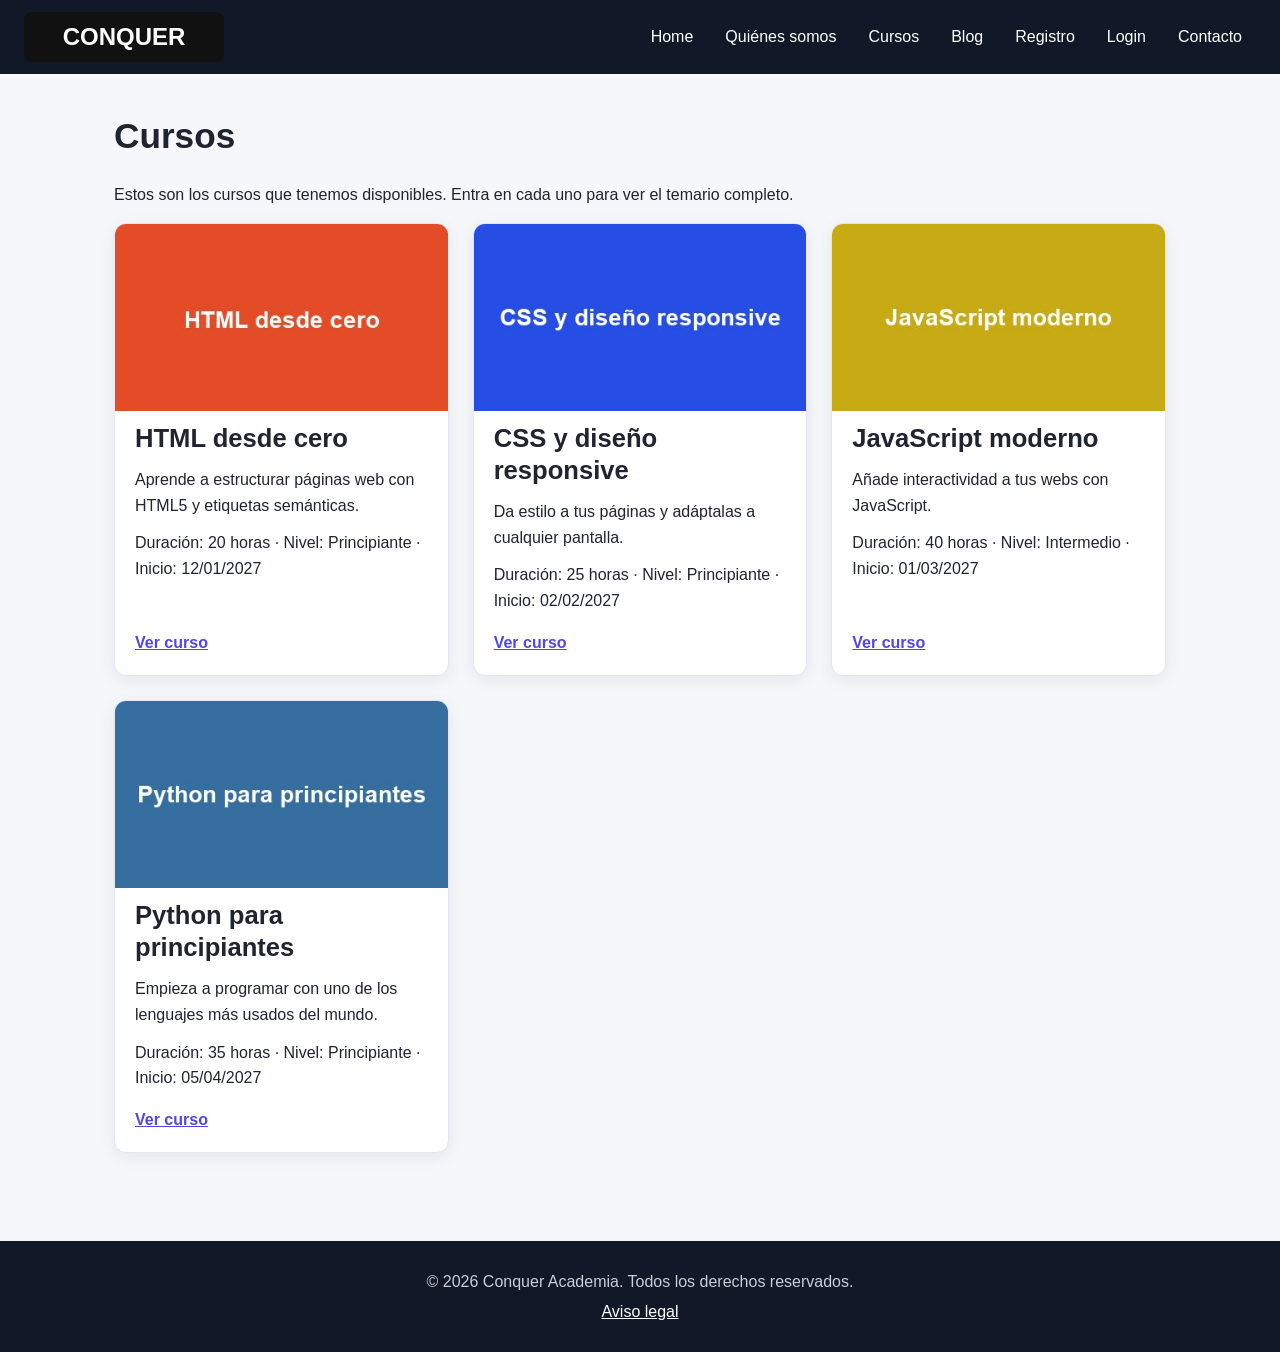
<file: cursos.html>
<!DOCTYPE html>
<html lang="es">
<head>
  <meta charset="UTF-8">
  <meta name="viewport" content="width=device-width, initial-scale=1.0">
  <title>Cursos | Conquer Academia</title>
  <meta name="description" content="Listado de cursos de programación disponibles en Conquer Academia: HTML, CSS, JavaScript y Python.">
  <link rel="stylesheet" href="css/estilos.css">
</head>
<body>
  <header>
    <a href="index.html"><img src="img/logo-conquer.svg" alt="Logotipo de Conquer Academia" width="200" height="50"></a>
    <nav>
      <ul>
          <li><a href="index.html">Home</a></li>
          <li><a href="quienes-somos.html">Quiénes somos</a></li>
          <li><a href="cursos.html">Cursos</a></li>
          <li><a href="blog.html">Blog</a></li>
          <li><a href="registro.html">Registro</a></li>
          <li><a href="login.html">Login</a></li>
          <li><a href="contacto.html">Contacto</a></li>
      </ul>
    </nav>
  </header>

  <main>
    <h1>Cursos</h1>
    <p>Estos son los cursos que tenemos disponibles. Entra en cada uno para ver el temario completo.</p>
    <section>
      <article>
        <img src="img/cursos/html-800.jpg" srcset="img/cursos/html-400.jpg 400w, img/cursos/html-800.jpg 800w, img/cursos/html-1200.jpg 1200w" sizes="(max-width: 600px) 400px, 400px" alt="Imagen del curso HTML desde cero" width="800" height="450">
        <h2>HTML desde cero</h2>
        <p>Aprende a estructurar páginas web con HTML5 y etiquetas semánticas.</p>
        <p>Duración: 20 horas · Nivel: Principiante · Inicio: <time>12/01/2027</time></p>
        <a href="curso-html.html">Ver curso</a>
      </article>
      <article>
        <img src="img/cursos/css-800.jpg" srcset="img/cursos/css-400.jpg 400w, img/cursos/css-800.jpg 800w, img/cursos/css-1200.jpg 1200w" sizes="(max-width: 600px) 400px, 400px" alt="Imagen del curso CSS y diseño responsive" width="800" height="450">
        <h2>CSS y diseño responsive</h2>
        <p>Da estilo a tus páginas y adáptalas a cualquier pantalla.</p>
        <p>Duración: 25 horas · Nivel: Principiante · Inicio: <time>02/02/2027</time></p>
        <a href="curso-css.html">Ver curso</a>
      </article>
      <article>
        <img src="img/cursos/javascript-800.jpg" srcset="img/cursos/javascript-400.jpg 400w, img/cursos/javascript-800.jpg 800w, img/cursos/javascript-1200.jpg 1200w" sizes="(max-width: 600px) 400px, 400px" alt="Imagen del curso JavaScript moderno" width="800" height="450">
        <h2>JavaScript moderno</h2>
        <p>Añade interactividad a tus webs con JavaScript.</p>
        <p>Duración: 40 horas · Nivel: Intermedio · Inicio: <time>01/03/2027</time></p>
        <a href="curso-javascript.html">Ver curso</a>
      </article>
      <article>
        <img src="img/cursos/python-800.jpg" srcset="img/cursos/python-400.jpg 400w, img/cursos/python-800.jpg 800w, img/cursos/python-1200.jpg 1200w" sizes="(max-width: 600px) 400px, 400px" alt="Imagen del curso Python para principiantes" width="800" height="450">
        <h2>Python para principiantes</h2>
        <p>Empieza a programar con uno de los lenguajes más usados del mundo.</p>
        <p>Duración: 35 horas · Nivel: Principiante · Inicio: <time>05/04/2027</time></p>
        <a href="curso-python.html">Ver curso</a>
      </article>
    </section>
  </main>

  <footer>
    <p>&copy; 2026 Conquer Academia. Todos los derechos reservados.</p>
    <p><a href="aviso-legal.html">Aviso legal</a></p>
  </footer>
</body>
</html>
</file>
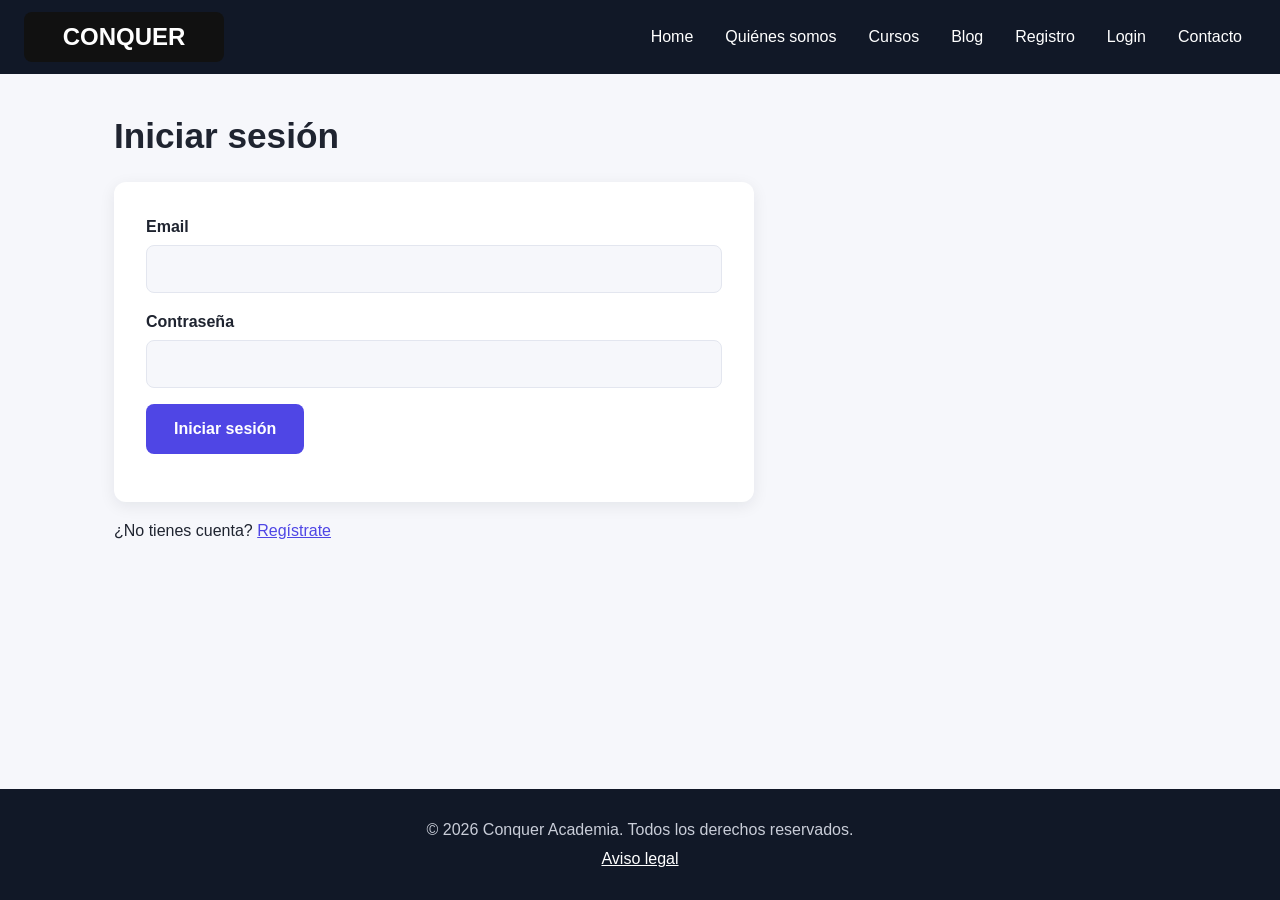
<file: login.html>
<!DOCTYPE html>
<html lang="es">
<head>
  <meta charset="UTF-8">
  <meta name="viewport" content="width=device-width, initial-scale=1.0">
  <title>Login | Conquer Academia</title>
  <meta name="description" content="Inicia sesión en Conquer Academia para acceder a tus cursos.">
  <link rel="stylesheet" href="css/estilos.css">
</head>
<body>
  <header>
    <a href="index.html"><img src="img/logo-conquer.svg" alt="Logotipo de Conquer Academia" width="200" height="50"></a>
    <nav>
      <ul>
          <li><a href="index.html">Home</a></li>
          <li><a href="quienes-somos.html">Quiénes somos</a></li>
          <li><a href="cursos.html">Cursos</a></li>
          <li><a href="blog.html">Blog</a></li>
          <li><a href="registro.html">Registro</a></li>
          <li><a href="login.html">Login</a></li>
          <li><a href="contacto.html">Contacto</a></li>
      </ul>
    </nav>
  </header>

  <main>
    <h1>Iniciar sesión</h1>
    <form action="#" method="post">
      <p>
        <label for="email">Email</label>
        <input type="email" id="email" name="email" required>
      </p>
      <p>
        <label for="password">Contraseña</label>
        <input type="password" id="password" name="password" required>
      </p>
      <p><button type="submit">Iniciar sesión</button></p>
    </form>
    <p>¿No tienes cuenta? <a href="registro.html">Regístrate</a></p>
  </main>

  <footer>
    <p>&copy; 2026 Conquer Academia. Todos los derechos reservados.</p>
    <p><a href="aviso-legal.html">Aviso legal</a></p>
  </footer>
</body>
</html>
</file>
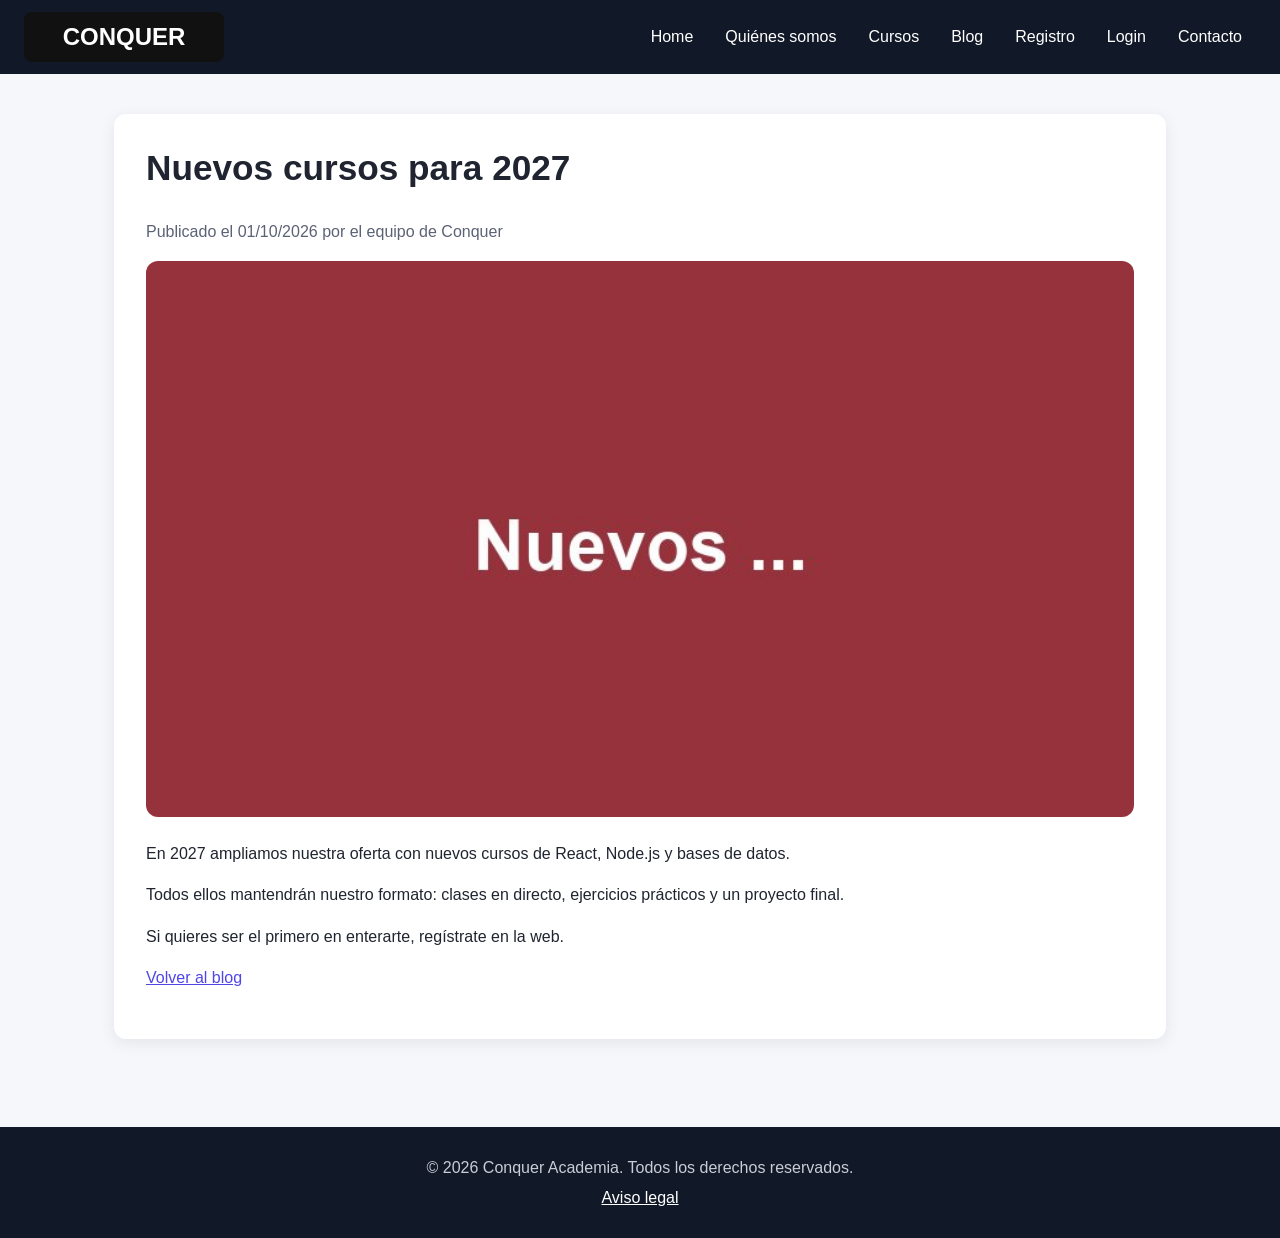
<file: noticia-nuevos-cursos.html>
<!DOCTYPE html>
<html lang="es">
<head>
  <meta charset="UTF-8">
  <meta name="viewport" content="width=device-width, initial-scale=1.0">
  <title>Nuevos cursos para 2027 | Conquer Academia</title>
  <meta name="description" content="Te contamos los cursos que lanzaremos el próximo año. Lee el artículo completo en el blog de Conquer Academia.">
  <link rel="stylesheet" href="css/estilos.css">
</head>
<body>
  <header>
    <a href="index.html"><img src="img/logo-conquer.svg" alt="Logotipo de Conquer Academia" width="200" height="50"></a>
    <nav>
      <ul>
          <li><a href="index.html">Home</a></li>
          <li><a href="quienes-somos.html">Quiénes somos</a></li>
          <li><a href="cursos.html">Cursos</a></li>
          <li><a href="blog.html">Blog</a></li>
          <li><a href="registro.html">Registro</a></li>
          <li><a href="login.html">Login</a></li>
          <li><a href="contacto.html">Contacto</a></li>
      </ul>
    </nav>
  </header>

  <main>
    <article>
      <header>
        <h1>Nuevos cursos para 2027</h1>
        <p>Publicado el <time>01/10/2026</time> por el equipo de Conquer</p>
      </header>
      <img src="img/blog/nuevos-cursos-800.jpg" srcset="img/blog/nuevos-cursos-400.jpg 400w, img/blog/nuevos-cursos-800.jpg 800w, img/blog/nuevos-cursos-1200.jpg 1200w" sizes="(max-width: 600px) 400px, 800px" alt="Imagen principal de la noticia: Nuevos cursos para 2027" width="800" height="450">
      <p>En 2027 ampliamos nuestra oferta con nuevos cursos de React, Node.js y bases de datos.</p>
      <p>Todos ellos mantendrán nuestro formato: clases en directo, ejercicios prácticos y un proyecto final.</p>
      <p>Si quieres ser el primero en enterarte, regístrate en la web.</p>
      <p><a href="blog.html">Volver al blog</a></p>
    </article>
  </main>

  <footer>
    <p>&copy; 2026 Conquer Academia. Todos los derechos reservados.</p>
    <p><a href="aviso-legal.html">Aviso legal</a></p>
  </footer>
</body>
</html>
</file>
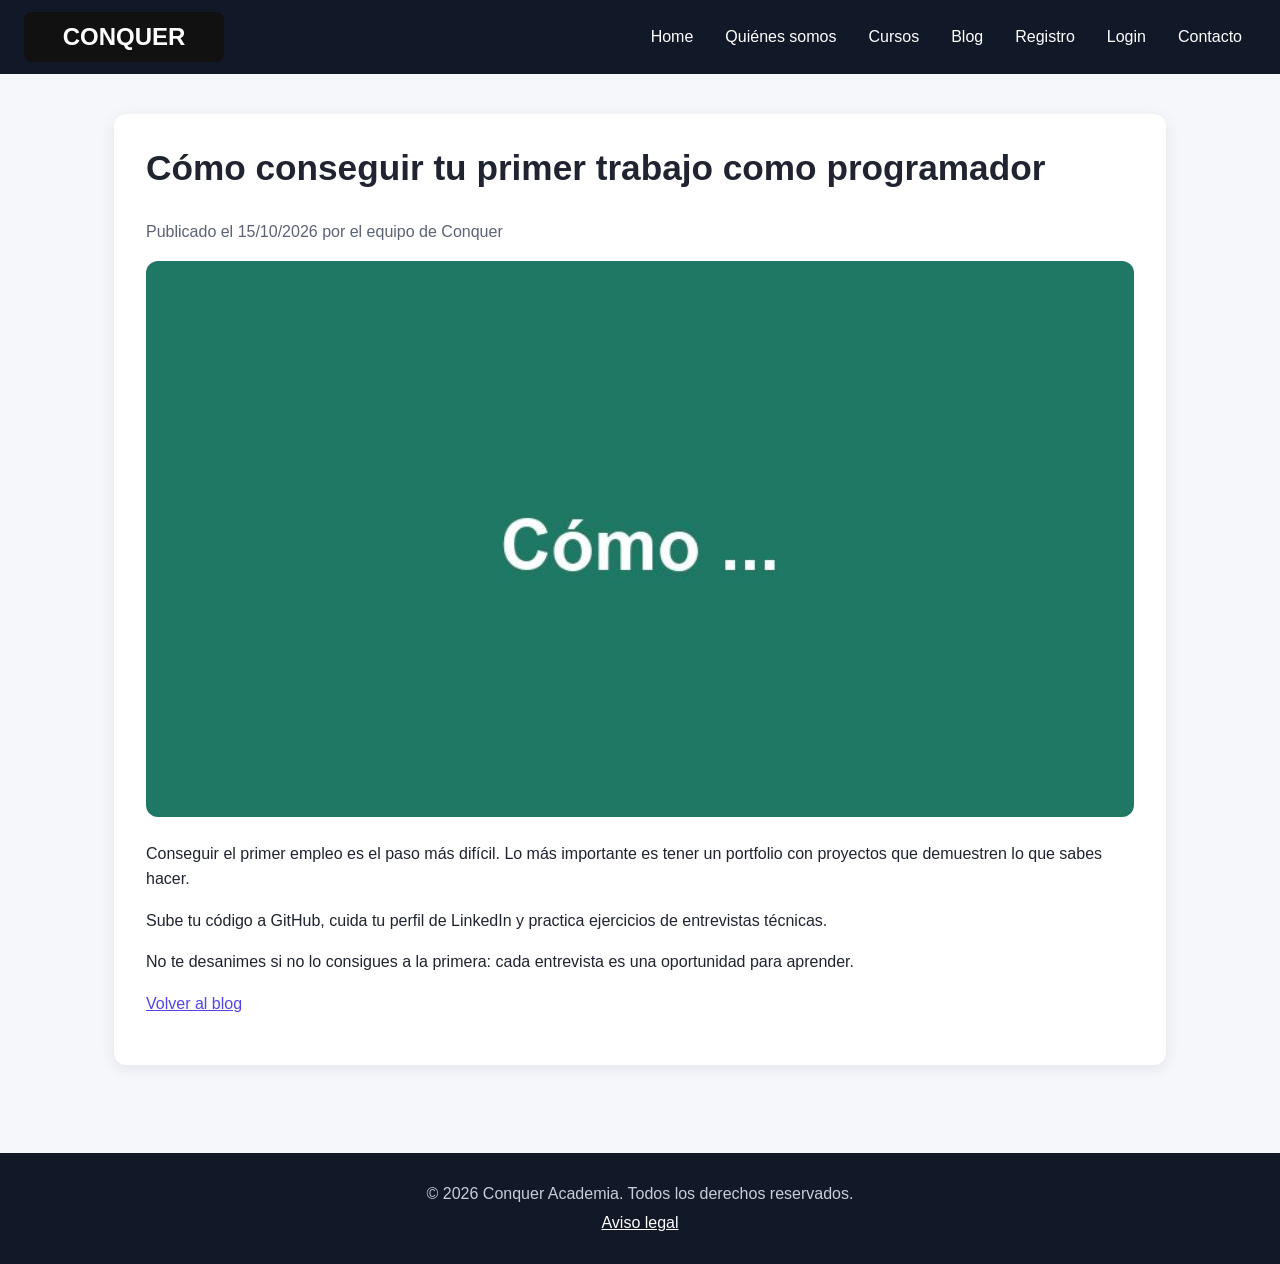
<file: noticia-primer-trabajo.html>
<!DOCTYPE html>
<html lang="es">
<head>
  <meta charset="UTF-8">
  <meta name="viewport" content="width=device-width, initial-scale=1.0">
  <title>Cómo conseguir tu primer trabajo como programador | Conquer Academia</title>
  <meta name="description" content="Consejos prácticos para preparar tu portfolio y tus entrevistas. Lee el artículo completo en el blog de Conquer Academia.">
  <link rel="stylesheet" href="css/estilos.css">
</head>
<body>
  <header>
    <a href="index.html"><img src="img/logo-conquer.svg" alt="Logotipo de Conquer Academia" width="200" height="50"></a>
    <nav>
      <ul>
          <li><a href="index.html">Home</a></li>
          <li><a href="quienes-somos.html">Quiénes somos</a></li>
          <li><a href="cursos.html">Cursos</a></li>
          <li><a href="blog.html">Blog</a></li>
          <li><a href="registro.html">Registro</a></li>
          <li><a href="login.html">Login</a></li>
          <li><a href="contacto.html">Contacto</a></li>
      </ul>
    </nav>
  </header>

  <main>
    <article>
      <header>
        <h1>Cómo conseguir tu primer trabajo como programador</h1>
        <p>Publicado el <time>15/10/2026</time> por el equipo de Conquer</p>
      </header>
      <img src="img/blog/trabajo-800.jpg" srcset="img/blog/trabajo-400.jpg 400w, img/blog/trabajo-800.jpg 800w, img/blog/trabajo-1200.jpg 1200w" sizes="(max-width: 600px) 400px, 800px" alt="Imagen principal de la noticia: Cómo conseguir tu primer trabajo como programador" width="800" height="450">
      <p>Conseguir el primer empleo es el paso más difícil. Lo más importante es tener un portfolio con proyectos que demuestren lo que sabes hacer.</p>
      <p>Sube tu código a GitHub, cuida tu perfil de LinkedIn y practica ejercicios de entrevistas técnicas.</p>
      <p>No te desanimes si no lo consigues a la primera: cada entrevista es una oportunidad para aprender.</p>
      <p><a href="blog.html">Volver al blog</a></p>
    </article>
  </main>

  <footer>
    <p>&copy; 2026 Conquer Academia. Todos los derechos reservados.</p>
    <p><a href="aviso-legal.html">Aviso legal</a></p>
  </footer>
</body>
</html>
</file>
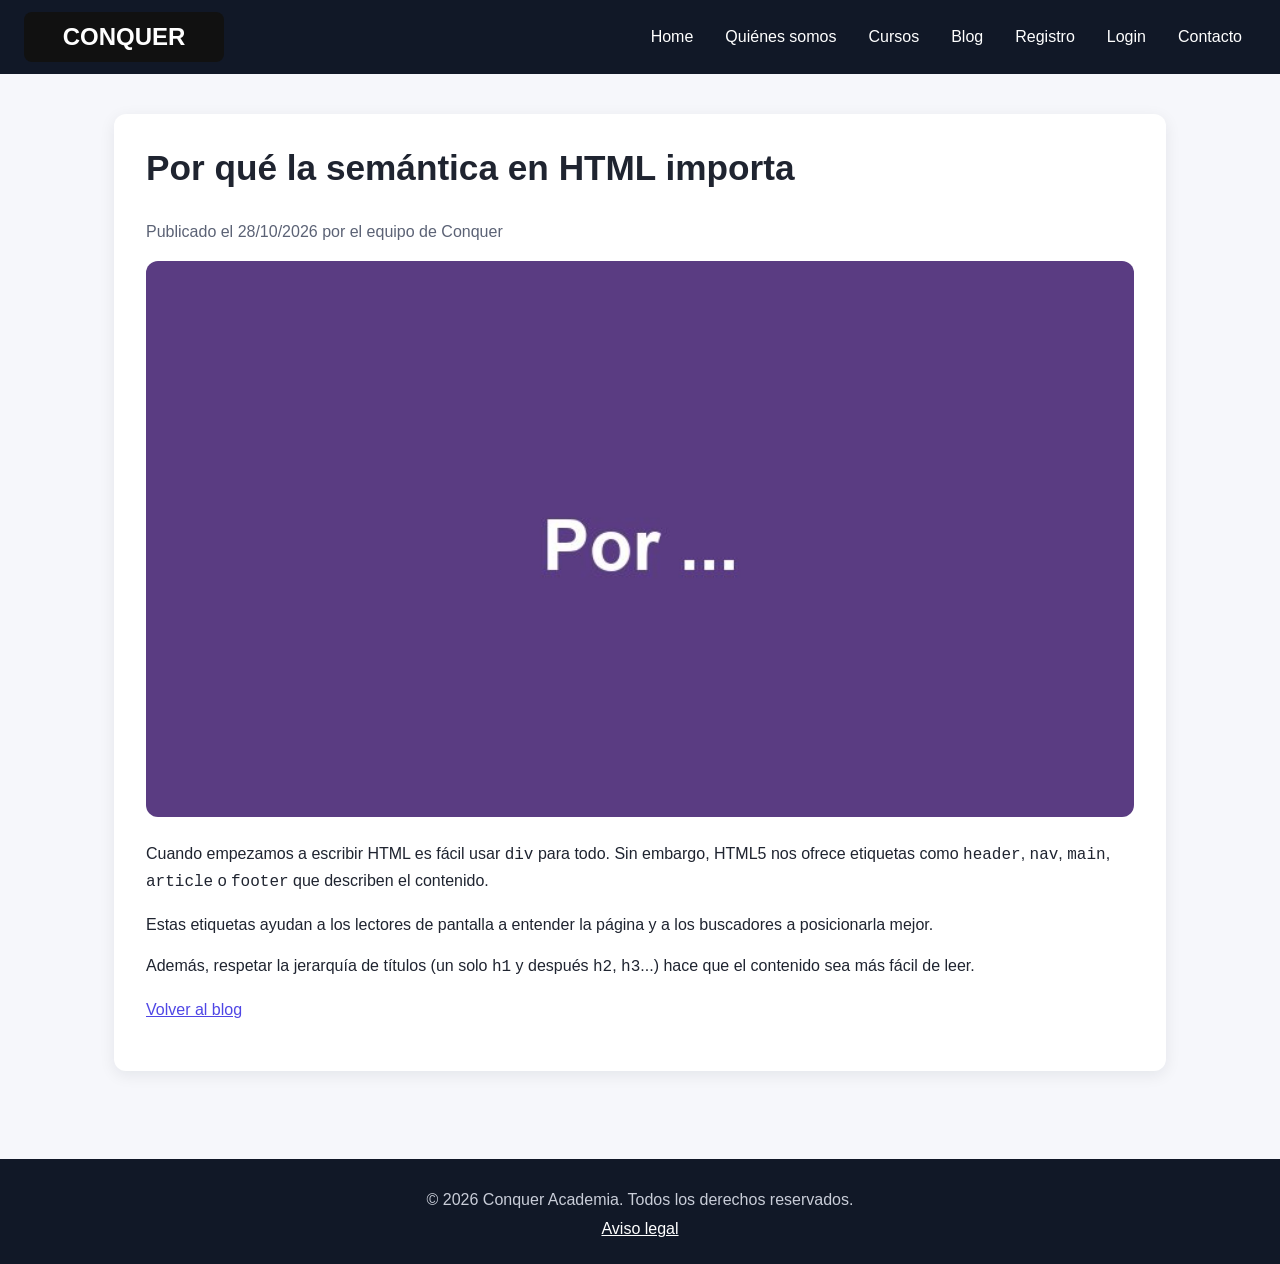
<file: noticia-semantica-html.html>
<!DOCTYPE html>
<html lang="es">
<head>
  <meta charset="UTF-8">
  <meta name="viewport" content="width=device-width, initial-scale=1.0">
  <title>Por qué la semántica en HTML importa | Conquer Academia</title>
  <meta name="description" content="Usar las etiquetas correctas mejora la accesibilidad y el SEO de tu web. Lee el artículo completo en el blog de Conquer Academia.">
  <link rel="stylesheet" href="css/estilos.css">
</head>
<body>
  <header>
    <a href="index.html"><img src="img/logo-conquer.svg" alt="Logotipo de Conquer Academia" width="200" height="50"></a>
    <nav>
      <ul>
          <li><a href="index.html">Home</a></li>
          <li><a href="quienes-somos.html">Quiénes somos</a></li>
          <li><a href="cursos.html">Cursos</a></li>
          <li><a href="blog.html">Blog</a></li>
          <li><a href="registro.html">Registro</a></li>
          <li><a href="login.html">Login</a></li>
          <li><a href="contacto.html">Contacto</a></li>
      </ul>
    </nav>
  </header>

  <main>
    <article>
      <header>
        <h1>Por qué la semántica en HTML importa</h1>
        <p>Publicado el <time>28/10/2026</time> por el equipo de Conquer</p>
      </header>
      <img src="img/blog/semantica-800.jpg" srcset="img/blog/semantica-400.jpg 400w, img/blog/semantica-800.jpg 800w, img/blog/semantica-1200.jpg 1200w" sizes="(max-width: 600px) 400px, 800px" alt="Imagen principal de la noticia: Por qué la semántica en HTML importa" width="800" height="450">
      <p>Cuando empezamos a escribir HTML es fácil usar <code>div</code> para todo. Sin embargo, HTML5 nos ofrece etiquetas como <code>header</code>, <code>nav</code>, <code>main</code>, <code>article</code> o <code>footer</code> que describen el contenido.</p>
      <p>Estas etiquetas ayudan a los lectores de pantalla a entender la página y a los buscadores a posicionarla mejor.</p>
      <p>Además, respetar la jerarquía de títulos (un solo <code>h1</code> y después <code>h2</code>, <code>h3</code>...) hace que el contenido sea más fácil de leer.</p>
      <p><a href="blog.html">Volver al blog</a></p>
    </article>
  </main>

  <footer>
    <p>&copy; 2026 Conquer Academia. Todos los derechos reservados.</p>
    <p><a href="aviso-legal.html">Aviso legal</a></p>
  </footer>
</body>
</html>
</file>
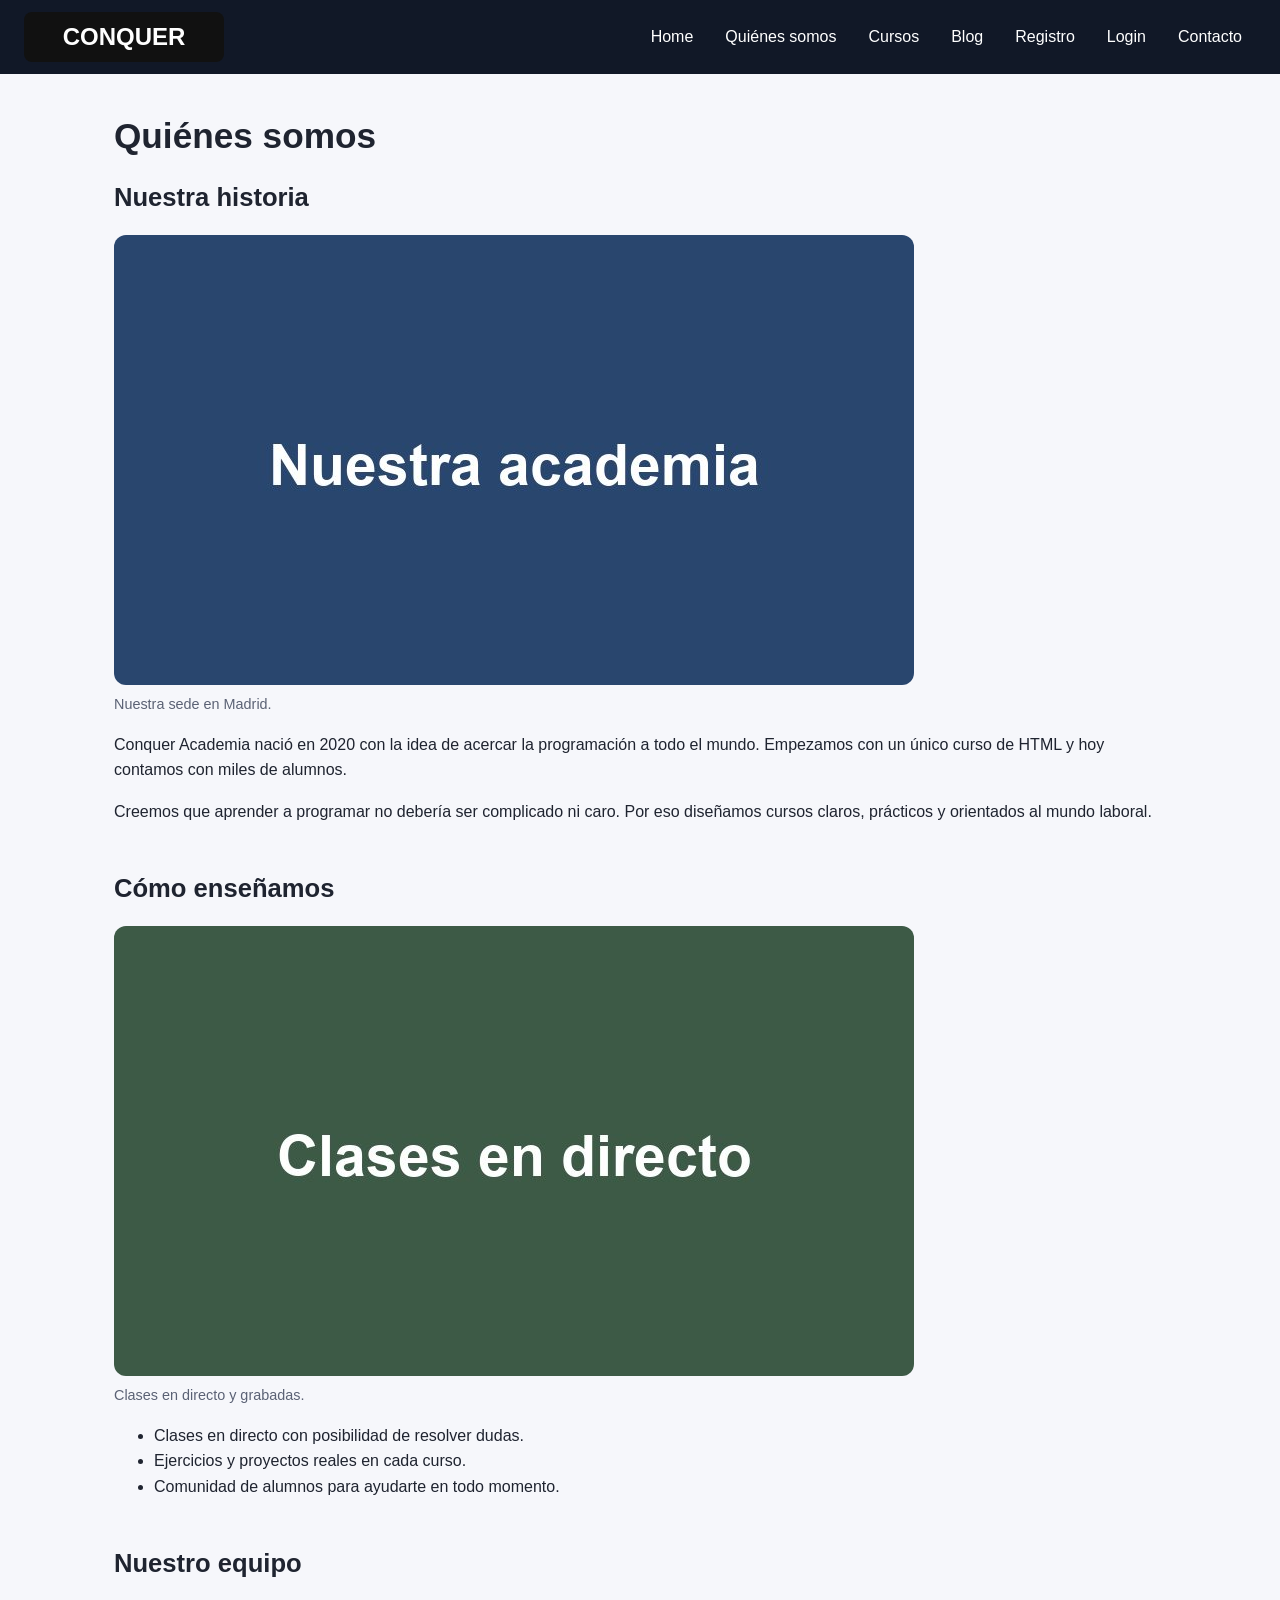
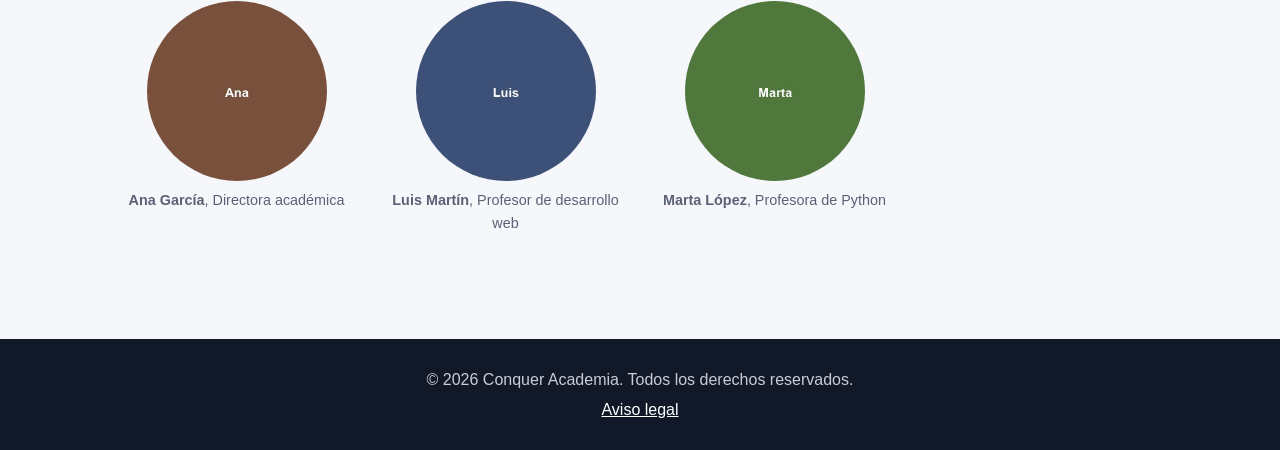
<file: quienes-somos.html>
<!DOCTYPE html>
<html lang="es">
<head>
  <meta charset="UTF-8">
  <meta name="viewport" content="width=device-width, initial-scale=1.0">
  <title>Quiénes somos | Conquer Academia</title>
  <meta name="description" content="Conoce Conquer Academia: nuestra historia, nuestra forma de enseñar y el equipo de profesores.">
  <link rel="stylesheet" href="css/estilos.css">
</head>
<body>
  <header>
    <a href="index.html"><img src="img/logo-conquer.svg" alt="Logotipo de Conquer Academia" width="200" height="50"></a>
    <nav>
      <ul>
          <li><a href="index.html">Home</a></li>
          <li><a href="quienes-somos.html">Quiénes somos</a></li>
          <li><a href="cursos.html">Cursos</a></li>
          <li><a href="blog.html">Blog</a></li>
          <li><a href="registro.html">Registro</a></li>
          <li><a href="login.html">Login</a></li>
          <li><a href="contacto.html">Contacto</a></li>
      </ul>
    </nav>
  </header>

  <main>
    <h1>Quiénes somos</h1>

    <section>
      <h2>Nuestra historia</h2>
      <figure>
        <img src="img/quienes-somos/oficina-800.jpg" srcset="img/quienes-somos/oficina-400.jpg 400w, img/quienes-somos/oficina-800.jpg 800w, img/quienes-somos/oficina-1200.jpg 1200w" sizes="(max-width: 600px) 400px, 800px" alt="Sede de Conquer Academia" width="800" height="450">
        <figcaption>Nuestra sede en Madrid.</figcaption>
      </figure>
      <p>Conquer Academia nació en 2020 con la idea de acercar la programación a todo el mundo. Empezamos con un único curso de HTML y hoy contamos con miles de alumnos.</p>
      <p>Creemos que aprender a programar no debería ser complicado ni caro. Por eso diseñamos cursos claros, prácticos y orientados al mundo laboral.</p>
    </section>

    <section>
      <h2>Cómo enseñamos</h2>
      <figure>
        <img src="img/quienes-somos/clase-800.jpg" srcset="img/quienes-somos/clase-400.jpg 400w, img/quienes-somos/clase-800.jpg 800w, img/quienes-somos/clase-1200.jpg 1200w" sizes="(max-width: 600px) 400px, 800px" alt="Profesor dando una clase en directo" width="800" height="450">
        <figcaption>Clases en directo y grabadas.</figcaption>
      </figure>
      <ul>
        <li>Clases en directo con posibilidad de resolver dudas.</li>
        <li>Ejercicios y proyectos reales en cada curso.</li>
        <li>Comunidad de alumnos para ayudarte en todo momento.</li>
      </ul>
    </section>

    <section>
      <h2>Nuestro equipo</h2>
      <ul>
        <li>
          <figure>
            <img src="img/equipo/ana.jpg" alt="Foto de Ana García" width="300" height="300">
            <figcaption><strong>Ana García</strong>, Directora académica</figcaption>
          </figure>
        </li>
        <li>
          <figure>
            <img src="img/equipo/luis.jpg" alt="Foto de Luis Martín" width="300" height="300">
            <figcaption><strong>Luis Martín</strong>, Profesor de desarrollo web</figcaption>
          </figure>
        </li>
        <li>
          <figure>
            <img src="img/equipo/marta.jpg" alt="Foto de Marta López" width="300" height="300">
            <figcaption><strong>Marta López</strong>, Profesora de Python</figcaption>
          </figure>
        </li>
      </ul>
    </section>
  </main>

  <footer>
    <p>&copy; 2026 Conquer Academia. Todos los derechos reservados.</p>
    <p><a href="aviso-legal.html">Aviso legal</a></p>
  </footer>
</body>
</html>
</file>
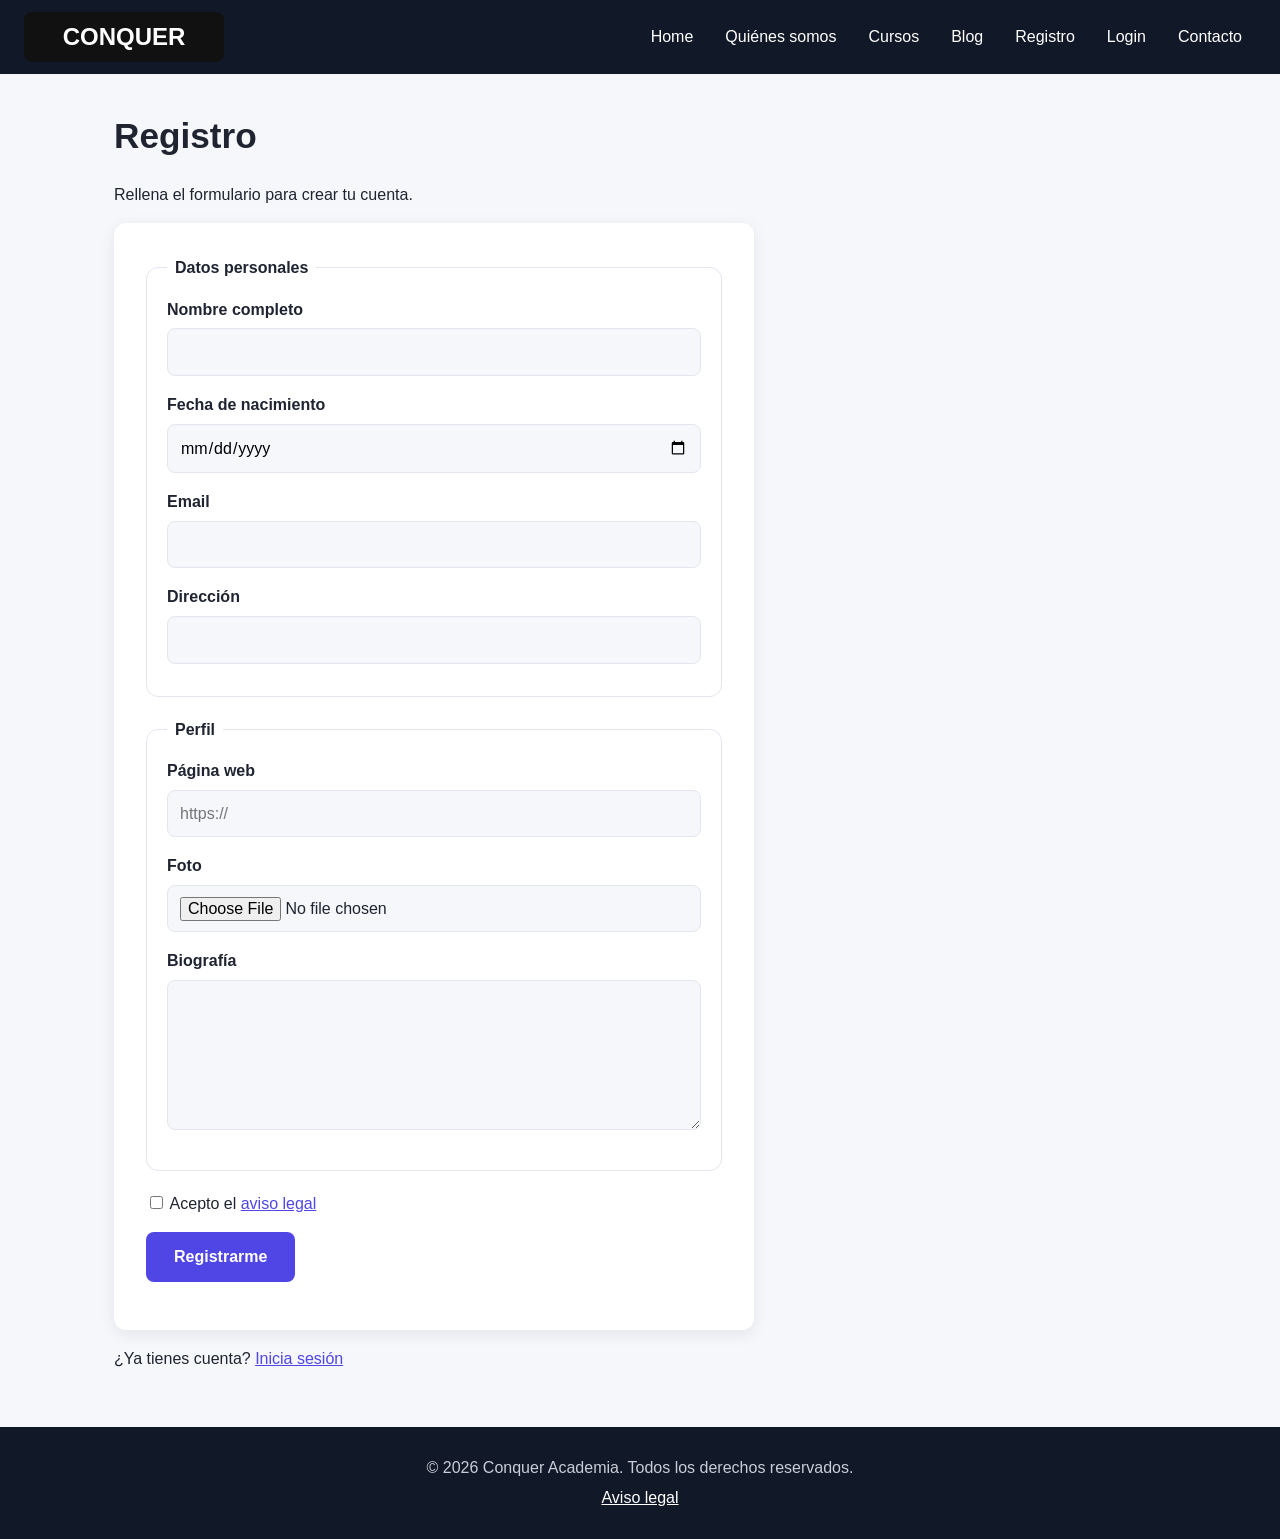
<file: registro.html>
<!DOCTYPE html>
<html lang="es">
<head>
  <meta charset="UTF-8">
  <meta name="viewport" content="width=device-width, initial-scale=1.0">
  <title>Registro | Conquer Academia</title>
  <meta name="description" content="Crea tu cuenta en Conquer Academia para apuntarte a nuestros cursos de programación.">
  <link rel="stylesheet" href="css/estilos.css">
</head>
<body>
  <header>
    <a href="index.html"><img src="img/logo-conquer.svg" alt="Logotipo de Conquer Academia" width="200" height="50"></a>
    <nav>
      <ul>
          <li><a href="index.html">Home</a></li>
          <li><a href="quienes-somos.html">Quiénes somos</a></li>
          <li><a href="cursos.html">Cursos</a></li>
          <li><a href="blog.html">Blog</a></li>
          <li><a href="registro.html">Registro</a></li>
          <li><a href="login.html">Login</a></li>
          <li><a href="contacto.html">Contacto</a></li>
      </ul>
    </nav>
  </header>

  <main>
    <h1>Registro</h1>
    <p>Rellena el formulario para crear tu cuenta.</p>
    <form action="#" method="post" enctype="multipart/form-data">
      <fieldset>
        <legend>Datos personales</legend>
        <p>
          <label for="nombre">Nombre completo</label>
          <input type="text" id="nombre" name="nombre" required>
        </p>
        <p>
          <label for="nacimiento">Fecha de nacimiento</label>
          <input type="date" id="nacimiento" name="nacimiento" required>
        </p>
        <p>
          <label for="email">Email</label>
          <input type="email" id="email" name="email" required>
        </p>
        <p>
          <label for="direccion">Dirección</label>
          <input type="text" id="direccion" name="direccion">
        </p>
      </fieldset>

      <fieldset>
        <legend>Perfil</legend>
        <p>
          <label for="web">Página web</label>
          <input type="url" id="web" name="web" placeholder="https://">
        </p>
        <p>
          <label for="foto">Foto</label>
          <input type="file" id="foto" name="foto" accept="image/*">
        </p>
        <p>
          <label for="biografia">Biografía</label>
          <textarea id="biografia" name="biografia" rows="5" cols="40"></textarea>
        </p>
      </fieldset>

      <p>
        <input type="checkbox" id="acepto" name="acepto" required>
        <label for="acepto">Acepto el <a href="aviso-legal.html">aviso legal</a></label>
      </p>
      <p><button type="submit">Registrarme</button></p>
    </form>
    <p>¿Ya tienes cuenta? <a href="login.html">Inicia sesión</a></p>
  </main>

  <footer>
    <p>&copy; 2026 Conquer Academia. Todos los derechos reservados.</p>
    <p><a href="aviso-legal.html">Aviso legal</a></p>
  </footer>
</body>
</html>
</file>
<file: css/estilos.css>
/* ===== Variables ===== */
:root {
  --color-fondo: #f6f7fb;
  --color-texto: #1f2430;
  --color-suave: #5b6275;
  --color-principal: #4f46e5;
  --color-principal-oscuro: #3730a3;
  --color-oscuro: #111827;
  --color-blanco: #ffffff;
  --color-borde: #e3e6ef;
  --radio: 12px;
  --sombra: 0 4px 16px rgba(17, 24, 39, 0.08);
  --ancho-max: 1100px;
}

/* ===== Base ===== */
*,
*::before,
*::after {
  box-sizing: border-box;
}

body {
  margin: 0;
  font-family: "Segoe UI", Roboto, Arial, sans-serif;
  font-size: 1rem;
  line-height: 1.6;
  color: var(--color-texto);
  background-color: var(--color-fondo);
  display: flex;
  flex-direction: column;
  min-height: 100vh;
}

img,
iframe {
  max-width: 100%;
  height: auto;
  display: block;
}

a {
  color: var(--color-principal);
}

a:hover {
  color: var(--color-principal-oscuro);
}

h1,
h2,
h3 {
  line-height: 1.25;
  margin-top: 0;
}

h1 {
  font-size: 2.2rem;
}

h2 {
  font-size: 1.6rem;
}

h3 {
  font-size: 1.2rem;
}

/* ===== Header ===== */
body > header {
  background-color: var(--color-oscuro);
  padding: 12px 24px;
  display: flex;
  flex-wrap: wrap;
  align-items: center;
  justify-content: space-between;
  gap: 12px;
  position: sticky;
  top: 0;
  z-index: 10;
}

body > header nav ul {
  list-style: none;
  margin: 0;
  padding: 0;
  display: flex;
  flex-wrap: wrap;
  gap: 4px;
}

body > header nav a {
  display: block;
  padding: 8px 14px;
  color: var(--color-blanco);
  text-decoration: none;
  border-radius: 8px;
  transition: background-color 0.2s;
}

body > header nav a:hover {
  background-color: var(--color-principal);
  color: var(--color-blanco);
}

/* ===== Main ===== */
main {
  flex: 1;
  width: 100%;
  max-width: var(--ancho-max);
  margin: 0 auto;
  padding: 40px 24px;
}

main > section,
main > article {
  margin-bottom: 48px;
}

/* Imagen principal del home */
main > section:first-child picture img {
  width: 100%;
  border-radius: var(--radio);
  margin-bottom: 24px;
}

/* ===== Tarjetas (cursos y noticias) ===== */
section:has(> article) {
  display: grid;
  grid-template-columns: repeat(auto-fill, minmax(260px, 1fr));
  gap: 24px;
}

section:has(> article) > h2,
section:has(> article) > p {
  grid-column: 1 / -1;
  margin-bottom: 0;
}

section > article {
  background-color: var(--color-blanco);
  border: 1px solid var(--color-borde);
  border-radius: var(--radio);
  box-shadow: var(--sombra);
  overflow: hidden;
  display: flex;
  flex-direction: column;
  transition: transform 0.2s, box-shadow 0.2s;
}

section > article:hover {
  transform: translateY(-4px);
  box-shadow: 0 10px 24px rgba(17, 24, 39, 0.12);
}

section > article img {
  width: 100%;
  aspect-ratio: 16 / 9;
  object-fit: cover;
}

section > article h2,
section > article h3,
section > article p {
  margin: 12px 20px 0;
}

section > article > a {
  margin: auto 20px 20px;
  padding-top: 16px;
  font-weight: 600;
}

/* Enlaces tipo botón "ver todos" */
section > p > a,
main > section > a {
  display: inline-block;
  padding: 10px 20px;
  background-color: var(--color-principal);
  color: var(--color-blanco);
  border-radius: 8px;
  text-decoration: none;
  font-weight: 600;
}

section > p > a:hover,
main > section > a:hover {
  background-color: var(--color-principal-oscuro);
  color: var(--color-blanco);
}

/* ===== Páginas de detalle ===== */
main > article {
  background-color: var(--color-blanco);
  border-radius: var(--radio);
  box-shadow: var(--sombra);
  padding: 32px;
}

main > article > img {
  width: 100%;
  border-radius: var(--radio);
  margin: 16px 0 24px;
}

main > article header p {
  color: var(--color-suave);
  margin: 0;
}

dl {
  display: grid;
  grid-template-columns: max-content 1fr;
  gap: 8px 24px;
}

dt {
  font-weight: 600;
}

dd {
  margin: 0;
}

/* ===== Quiénes somos ===== */
figure {
  margin: 0 0 16px;
}

figure img {
  border-radius: var(--radio);
}

figcaption {
  color: var(--color-suave);
  font-size: 0.9rem;
  margin-top: 8px;
}

section:has(figure) > ul:has(figure) {
  list-style: none;
  padding: 0;
  display: grid;
  grid-template-columns: repeat(auto-fill, minmax(200px, 1fr));
  gap: 24px;
  text-align: center;
}

section ul figure img {
  border-radius: 50%;
  margin: 0 auto;
  width: 180px;
  height: 180px;
  object-fit: cover;
}

/* ===== Formularios ===== */
form {
  background-color: var(--color-blanco);
  border-radius: var(--radio);
  box-shadow: var(--sombra);
  padding: 32px;
  max-width: 640px;
}

fieldset {
  border: 1px solid var(--color-borde);
  border-radius: var(--radio);
  padding: 16px 20px;
  margin: 0 0 20px;
}

legend {
  font-weight: 600;
  padding: 0 8px;
}

form p {
  margin: 0 0 16px;
}

label {
  display: block;
  font-weight: 600;
  margin-bottom: 6px;
}

input[type="checkbox"] + label,
input[type="radio"] + label {
  display: inline;
  font-weight: normal;
  margin-right: 16px;
}

input,
select,
textarea {
  font: inherit;
}

input:not([type="checkbox"]):not([type="radio"]),
select,
textarea {
  width: 100%;
  padding: 10px 12px;
  border: 1px solid var(--color-borde);
  border-radius: 8px;
  background-color: var(--color-fondo);
}

input:focus,
select:focus,
textarea:focus {
  outline: 2px solid var(--color-principal);
  outline-offset: 1px;
}

button {
  font: inherit;
  font-weight: 600;
  padding: 12px 28px;
  border: none;
  border-radius: 8px;
  background-color: var(--color-principal);
  color: var(--color-blanco);
  cursor: pointer;
}

button:hover {
  background-color: var(--color-principal-oscuro);
}

/* ===== Contacto ===== */
address {
  font-style: normal;
  background-color: var(--color-blanco);
  border-left: 4px solid var(--color-principal);
  padding: 16px 20px;
  border-radius: 8px;
}

iframe {
  width: 100%;
  height: 400px;
  border: 0;
  border-radius: var(--radio);
}

/* ===== Footer ===== */
body > footer {
  background-color: var(--color-oscuro);
  color: #c9cdd8;
  text-align: center;
  padding: 24px;
}

body > footer p {
  margin: 4px 0;
}

body > footer a {
  color: var(--color-blanco);
}

/* ===== Móvil ===== */
@media (max-width: 700px) {
  h1 {
    font-size: 1.7rem;
  }

  h2 {
    font-size: 1.35rem;
  }

  body > header {
    position: static;
    justify-content: center;
  }

  body > header nav ul {
    justify-content: center;
  }

  body > header nav a {
    padding: 6px 10px;
    font-size: 0.95rem;
  }

  main {
    padding: 24px 16px;
  }

  main > article,
  form {
    padding: 20px;
  }
}
</file>
